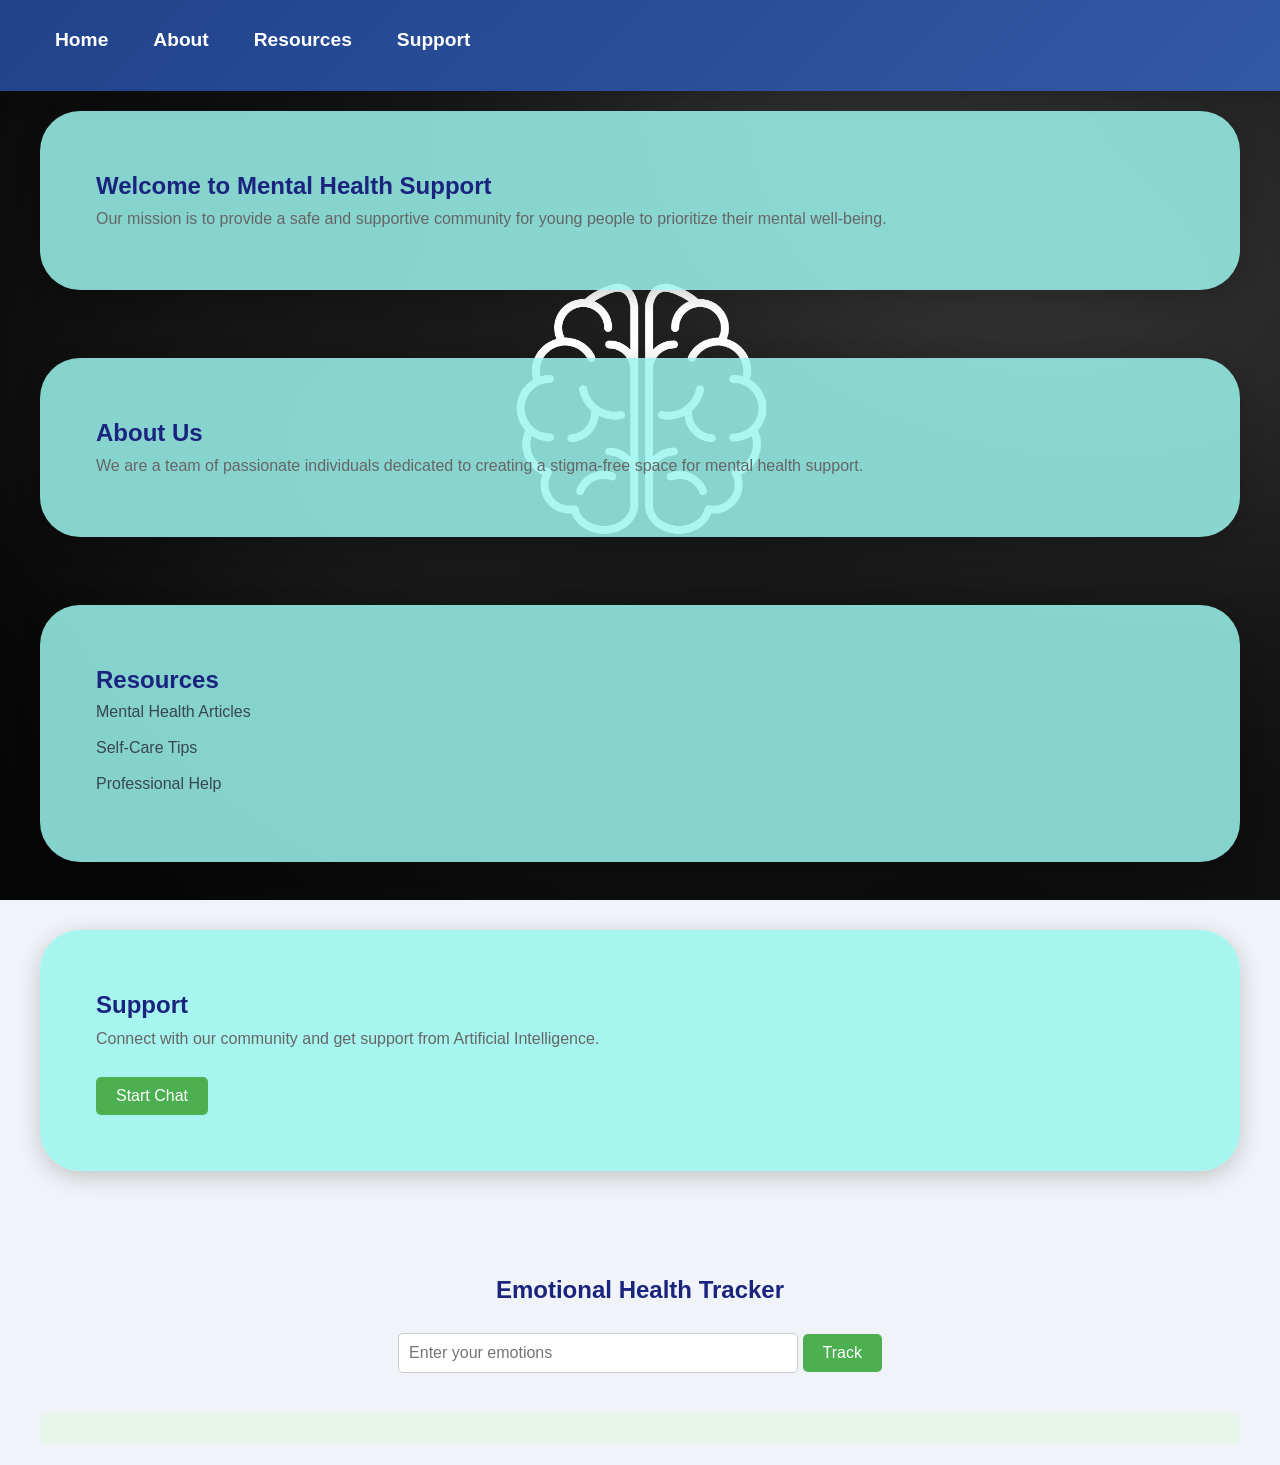
<file: index.html>
<!DOCTYPE html>
<html lang="en">
<head>
    <meta charset="UTF-8">
    <meta name="viewport" content="width=device-width, initial-scale=1.0">
    <title>Mental Health Support</title>
    <link rel="stylesheet" href="styles.css">
    <style>
        /* Basic styles for the chat interface */
        #chat-section {
            border: 1px solid #ccc;
            padding: 20px;
            max-width: 400px;
            margin: 20px auto;
            border-radius: 5px;
            display: none; /* Initially hidden */
        }
        #chat-log {
            height: 200px;
            overflow-y: scroll;
            margin-bottom: 10px;
            border: 1px solid #ccc;
            padding: 10px;
        }
        #user-input-chat {
            width: 100%;
            padding: 10px;
        }
        #send-btn {
            padding: 10px;
        }
    </style>
</head>
<body>
    <header>
        <nav>
            <ul>
                <li><a href="#home">Home</a></li>
                <li><a href="#about">About</a></li>
                <li><a href="#resources">Resources</a></li>
                <li><a href="#support">Support</a></li>
            </ul>
        </nav>
    </header>
    <main>
        <section id="home">
            <h1>Welcome to Mental Health Support</h1>
            <p>Our mission is to provide a safe and supportive community for young people to prioritize their mental well-being.</p>
        </section>

        <section id="about">
            <h2>About Us</h2>
            <p>We are a team of passionate individuals dedicated to creating a stigma-free space for mental health support.</p>
        </section>

        <section id="resources">
            <h2>Resources</h2>
            <ul>
                <li><a href="#">Mental Health Articles</a></li>
                <li><a href="#">Self-Care Tips</a></li>
                <li><a href="#">Professional Help</a></li>
            </ul>
        </section>

        <section id="support">
            <h2>Support</h2>
            <p>Connect with our community and get support from Artificial Intelligence.</p>
            <button id="chat-btn">Start Chat</button>
        </section>
      

        <div id="tracker">
            <h2>Emotional Health Tracker</h2>
            <input id="user-input" type="text" placeholder="Enter your emotions">
            <button id="track-btn">Track</button>
            <div id="ai-response"></div>
        </div>

        
    </main>
    <script src="script.js"></script>
    
</body>
</html>
</file>
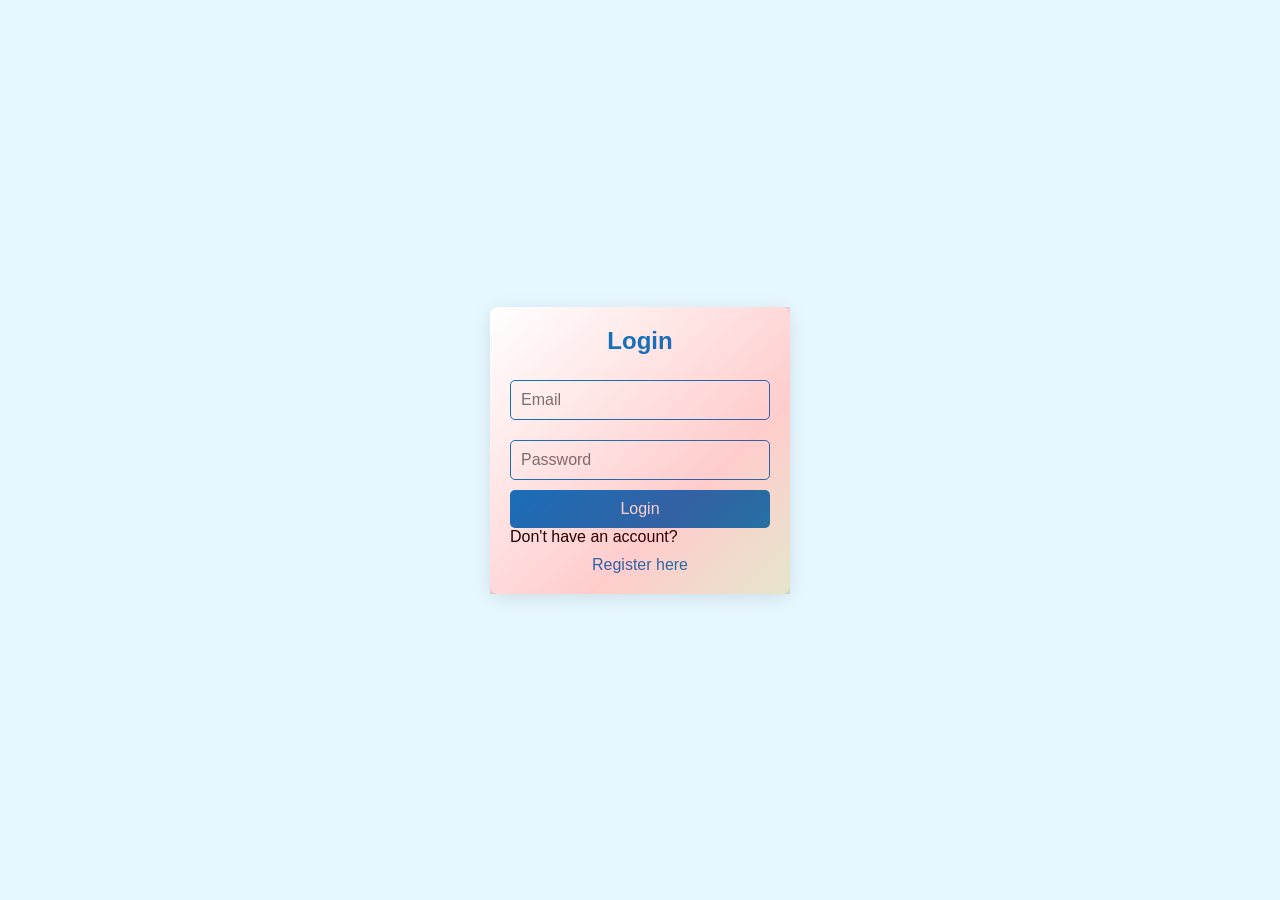
<file: login.html>
<!DOCTYPE html>
<html lang="en">
<head>
    <meta charset="UTF-8">
    <meta name="viewport" content="width=device-width, initial-scale=1.0">
    <title>Login</title>
    <link rel="stylesheet" href="register.css"> <!-- Link to your CSS file -->
    
   
</head>
<body>
    <div class="container">
        <h2>Login</h2>
        <form action="login.php" method="POST">
            <input type="email" name="email" placeholder="Email" required>
            <input type="password" name="password" placeholder="Password" required>
            <button type="submit">Login</button>
        </form>
        <p>Don't have an account? <a href="register.php">Register here</a></p>
    </div>
</body>
</html>
</file>
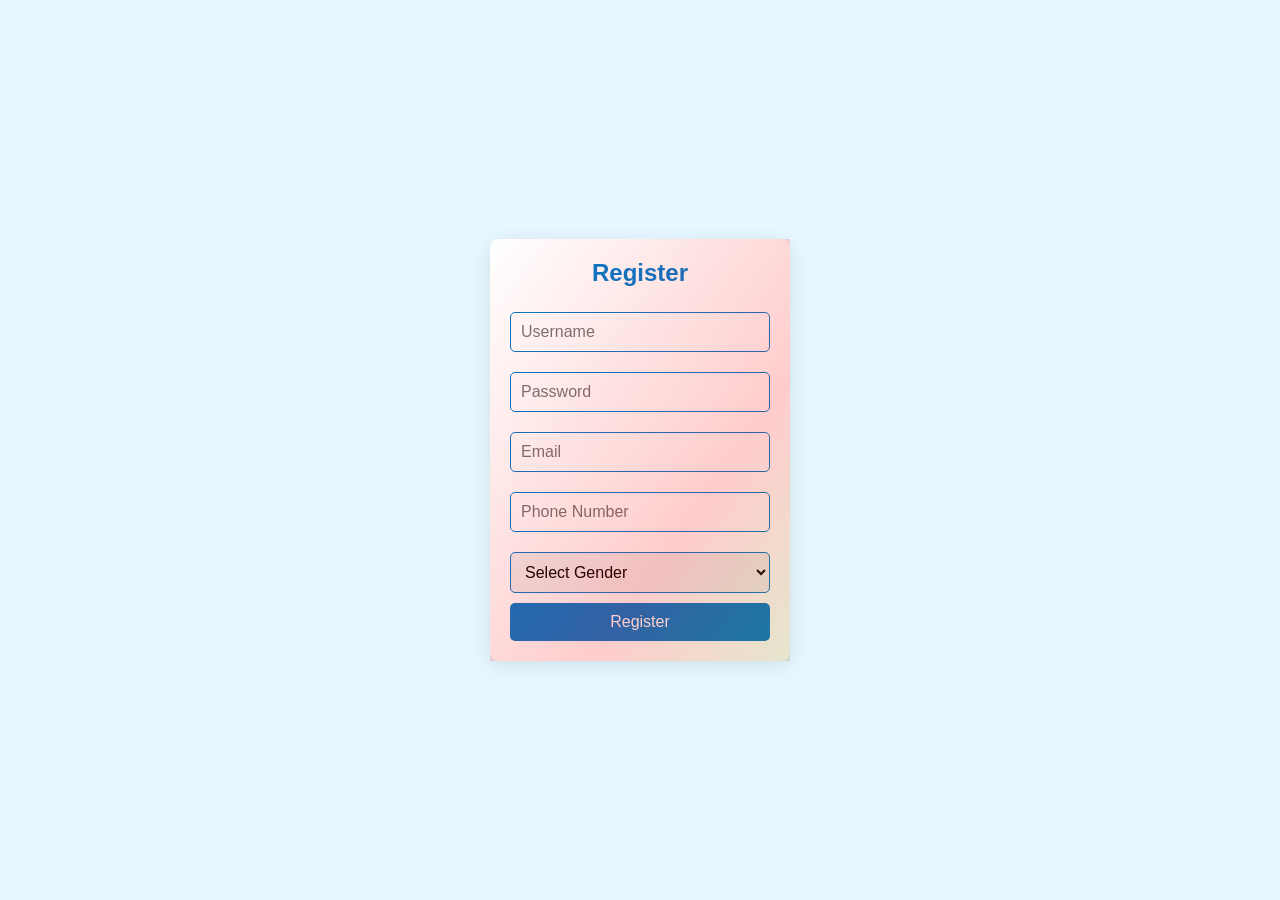
<file: register.html>
<!DOCTYPE html>
<html lang="en">
<head>
    <meta charset="UTF-8">
    <meta name="viewport" content="width=device-width, initial-scale=1.0">
    <title>Register</title>
    <link rel="stylesheet" href="register.css">
</head>
<body>

    <div class="container">
        <h2>Register</h2>
        <form action="register.php" method="POST">
            <input type="text" name="username" placeholder="Username" required>
            <input type="password" name="password" placeholder="Password" required>
            <input type="email" name="email" placeholder="Email" required>
            <input type="text" name="phone" placeholder="Phone Number" required>
            <select name="gender" required>
                <option value="">Select Gender</option>
                <option value="male">Male</option>
                <option value="female">Female</option>
            </select>
            <button type="submit">Register</button>
        </form>
    </div>
    


</body>
</html>
</file>
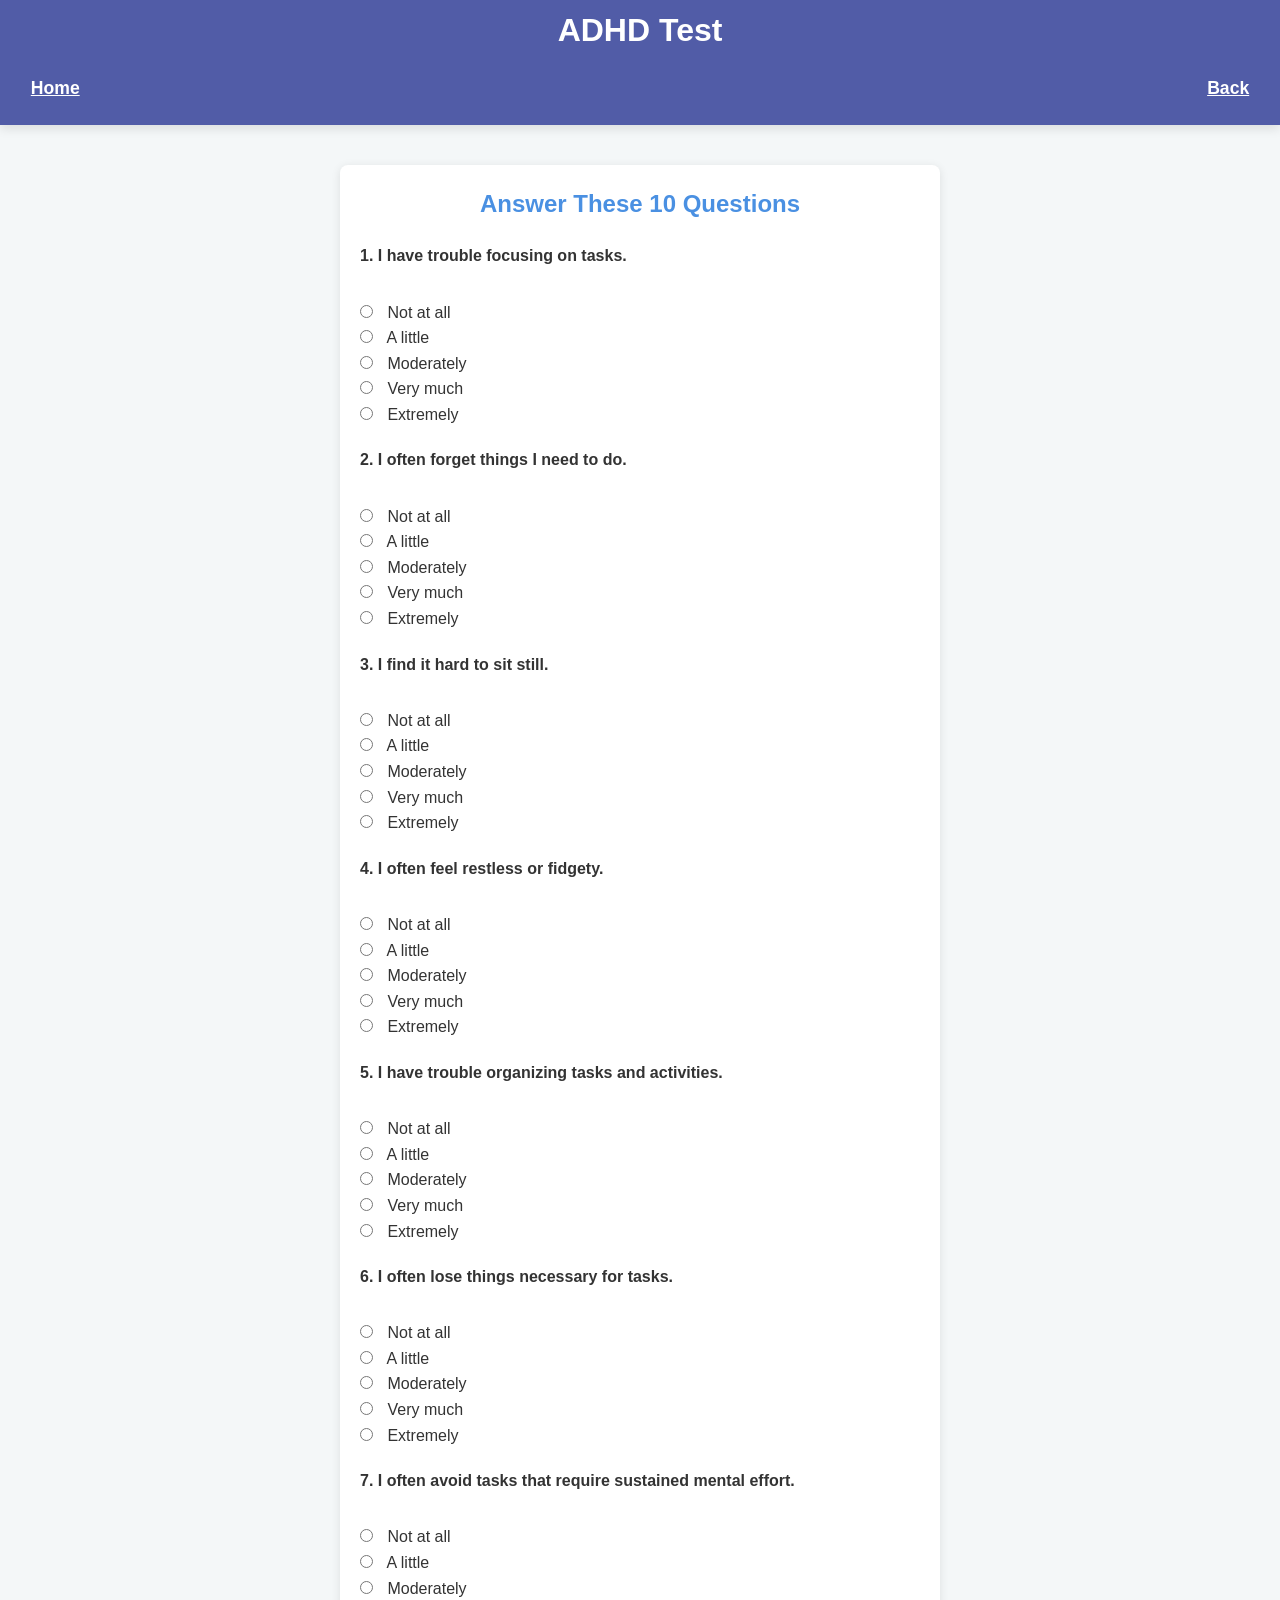
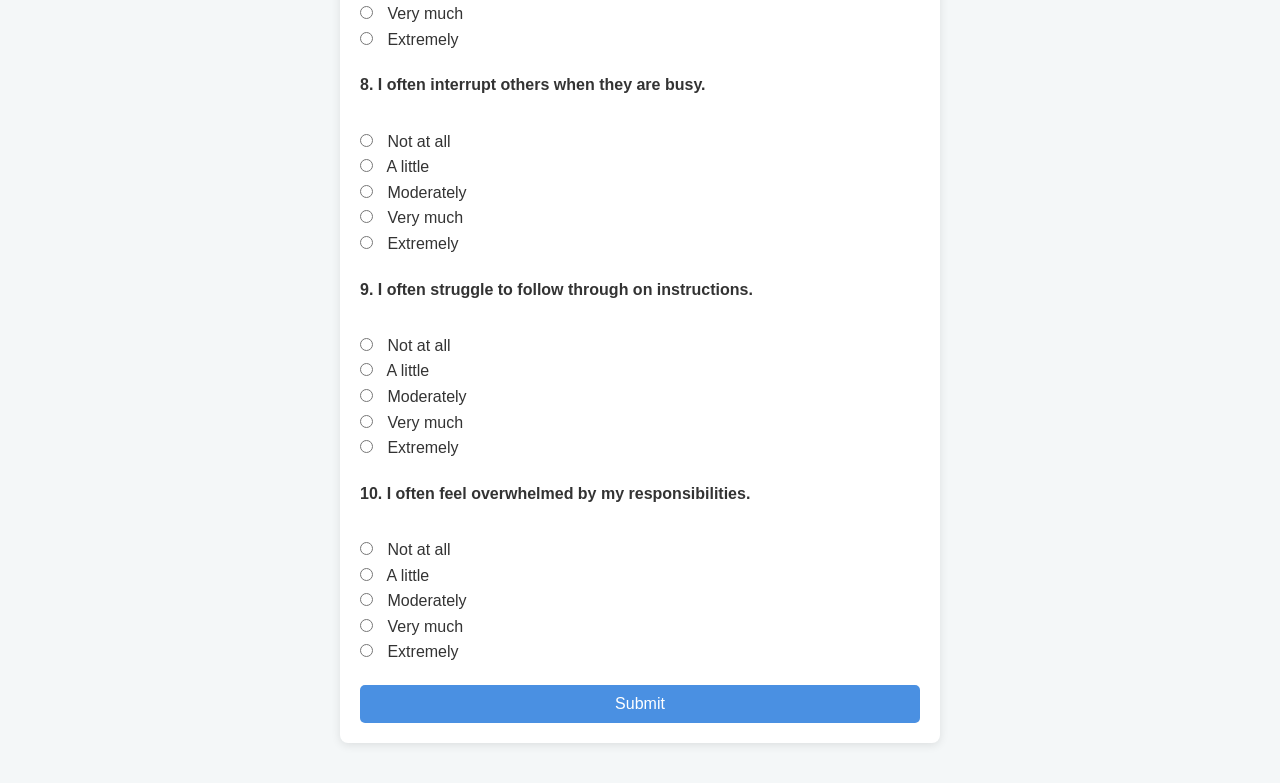
<file: tests/adhd/adhd_test.html>
<!DOCTYPE html>
<html lang="en">
<head>
    <meta charset="UTF-8">
    <meta name="viewport" content="width=device-width, initial-scale=1.0">
    <title>ADHD Test</title>
    <link rel="stylesheet" href="styles.css">
</head>
<header>
    <h1>ADHD Test</h1>
    <nav>
        <a href="../../index.php">Home</a>
        <a href="../../healthtest.php">Back</a>
    </nav>
</header>
<body>
    <div class="form-container">
        <form id="adhdTest" action="adhd_results.html" method="GET">
            <h3>Answer These 10 Questions</h3>
            <div class="question">
                <label>1. I have trouble focusing on tasks.</label><br>
                <input type="radio" name="q1" value="1" required> Not at all<br>
                <input type="radio" name="q1" value="2"> A little<br>
                <input type="radio" name="q1" value="3"> Moderately<br>
                <input type="radio" name="q1" value="4"> Very much<br>
                <input type="radio" name="q1" value="5"> Extremely<br>
            </div>
            <div class="question">
                <label>2. I often forget things I need to do.</label><br>
                <input type="radio" name="q2" value="1" required> Not at all<br>
                <input type="radio" name="q2" value="2"> A little<br>
                <input type="radio" name="q2" value="3"> Moderately<br>
                <input type="radio" name="q2" value="4"> Very much<br>
                <input type="radio" name="q2" value="5"> Extremely<br>
            </div>
            <div class="question">
                <label>3. I find it hard to sit still.</label><br>
                <input type="radio" name="q3" value="1" required> Not at all<br>
                <input type="radio" name="q3" value="2"> A little<br>
                <input type="radio" name="q3" value="3"> Moderately<br>
                <input type="radio" name="q3" value="4"> Very much<br>
                <input type="radio" name="q3" value="5"> Extremely<br>
            </div>
            <div class="question">
                <label>4. I often feel restless or fidgety.</label><br>
                <input type="radio" name="q4" value="1" required> Not at all<br>
                <input type="radio" name="q4" value="2"> A little<br>
                <input type="radio" name="q4" value="3"> Moderately<br>
                <input type="radio" name="q4" value="4"> Very much<br>
                <input type="radio" name="q4" value="5"> Extremely<br>
            </div>
            <div class="question">
                <label>5. I have trouble organizing tasks and activities.</label><br>
                <input type="radio" name="q5" value="1" required> Not at all<br>
                <input type="radio" name="q5" value="2"> A little<br>
                <input type="radio" name="q5" value="3"> Moderately<br>
                <input type="radio" name="q5" value="4"> Very much<br>
                <input type="radio" name="q5" value="5"> Extremely<br>
            </div>
            <div class="question">
                <label>6. I often lose things necessary for tasks.</label><br>
                <input type="radio" name="q6" value="1" required> Not at all<br>
                <input type="radio" name="q6" value="2"> A little<br>
                <input type="radio" name="q6" value="3"> Moderately<br>
                <input type="radio" name="q6" value="4"> Very much<br>
                <input type="radio" name="q6" value="5"> Extremely<br>
            </div>
            <div class="question">
                <label>7. I often avoid tasks that require sustained mental effort.</label><br>
                <input type="radio" name="q7" value="1" required> Not at all<br>
                <input type="radio" name="q7" value="2"> A little<br>
                <input type="radio" name="q7" value="3"> Moderately<br>
                <input type="radio" name="q7" value="4"> Very much<br>
                <input type="radio" name="q7" value="5"> Extremely<br>
            </div>
            <div class="question">
                <label>8. I often interrupt others when they are busy.</label><br>
                <input type="radio" name="q8" value="1" required> Not at all<br>
                <input type="radio" name="q8" value="2"> A little<br>
                <input type="radio" name="q8" value="3"> Moderately<br>
                <input type="radio" name="q8" value="4"> Very much<br>
                <input type="radio" name="q8" value="5"> Extremely<br>
            </div>
            <div class="question">
                <label>9. I often struggle to follow through on instructions.</label><br>
                <input type="radio" name="q9" value="1" required> Not at all<br>
                <input type="radio" name="q9" value="2"> A little<br>
                <input type="radio" name="q9" value="3"> Moderately<br>
                <input type="radio" name="q9" value="4"> Very much<br>
                <input type="radio" name="q9" value="5"> Extremely<br>
            </div>
            <div class="question">
                <label>10. I often feel overwhelmed by my responsibilities.</label><br>
                <input type="radio" name="q10" value="1" required> Not at all<br>
                <input type="radio" name="q10" value="2"> A little<br>
                <input type="radio" name="q10" value="3"> Moderately<br>
                <input type="radio" name="q10" value="4"> Very much<br>
                <input type="radio" name="q10" value="5"> Extremely<br>
            </div>
            <button type="submit">Submit</button>
        </form>
    </div>
    <script>
         document.getElementById("adhdTest").onsubmit = function() {
            let score = 0;
            for (let i = 1; i <= 10; i++) {
                score += parseInt(document.querySelector(`input[name="q${i}"]:checked`).value);
            }
            localStorage.setItem("adhdScore", score);
        };
    </script>
</body>
</html>
</file>
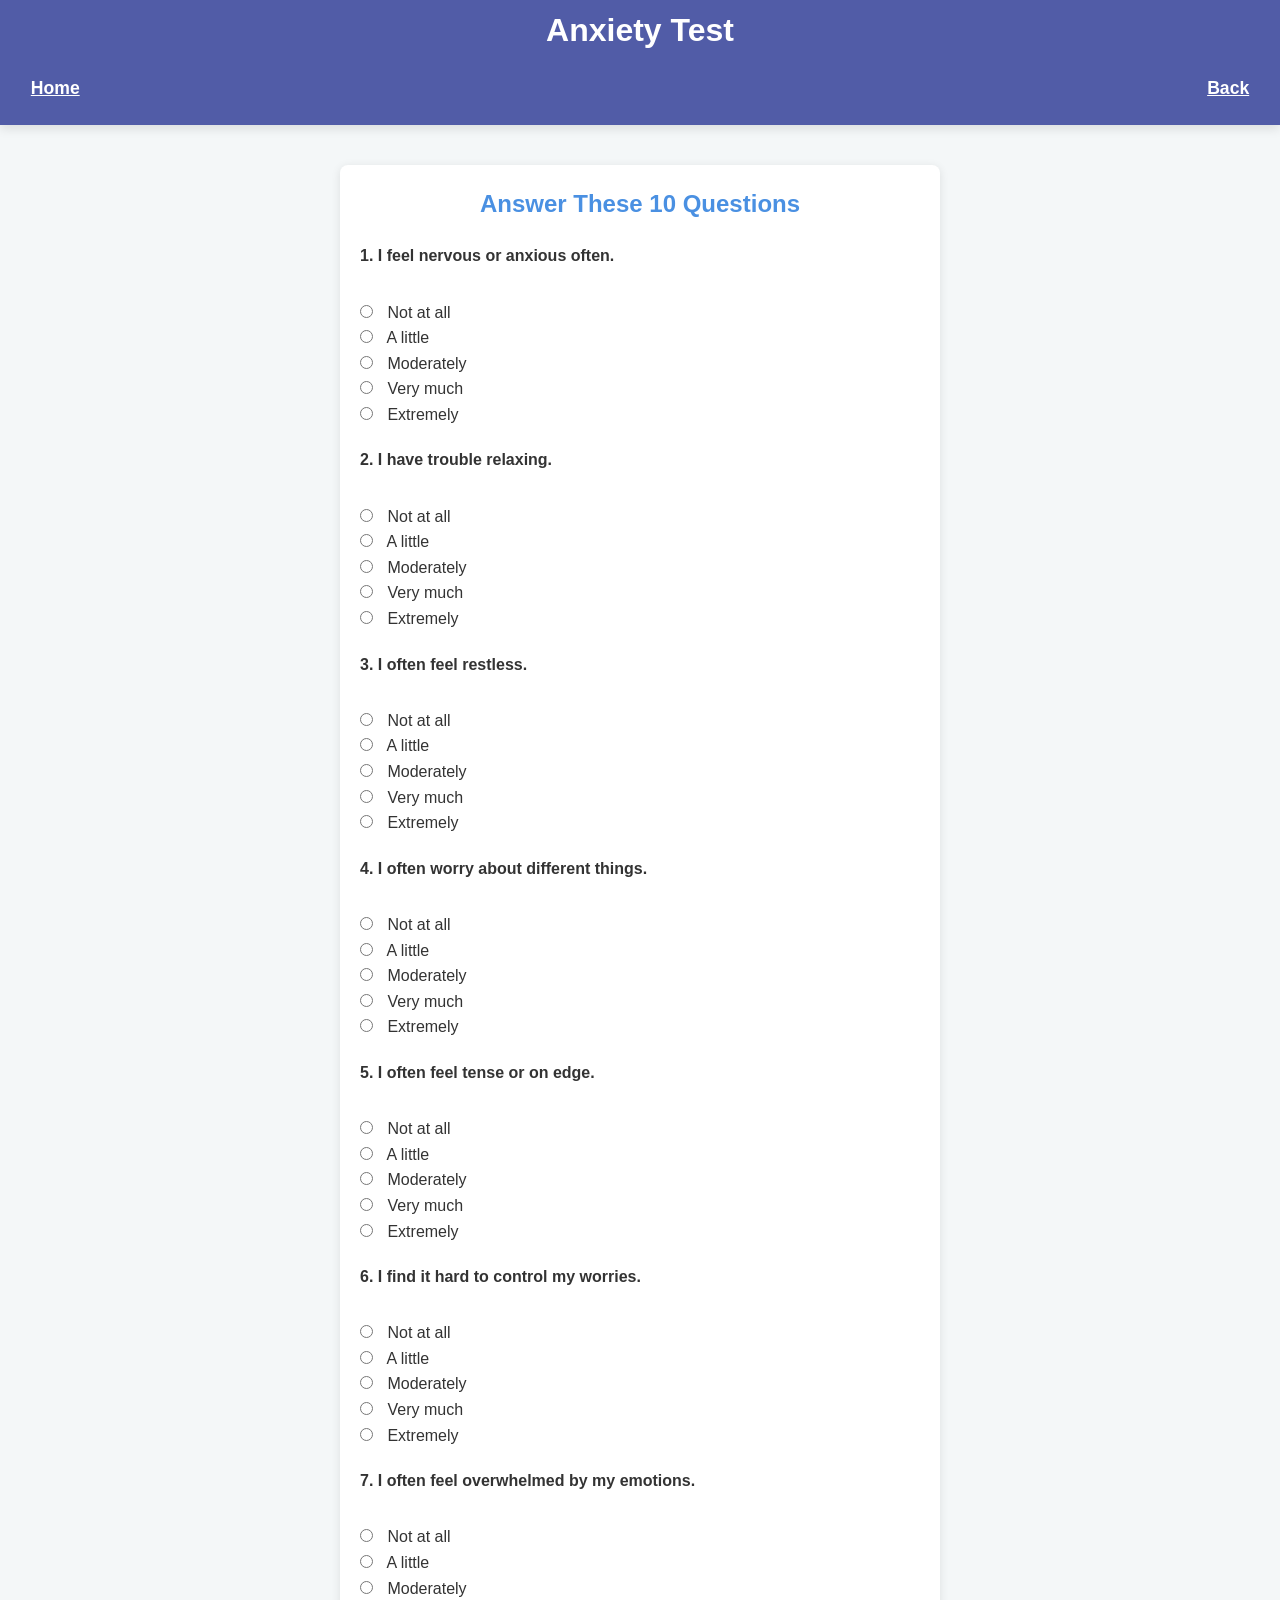
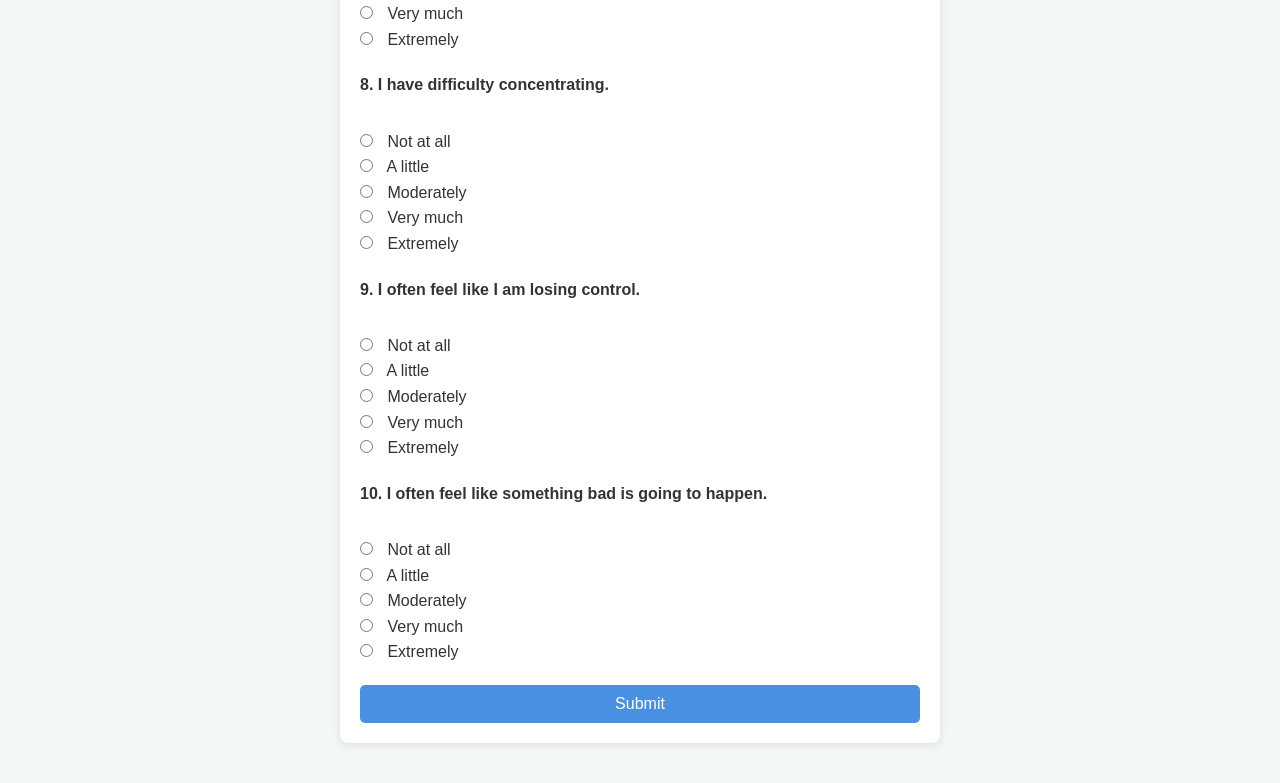
<file: tests/anxiety/anxiety_test.html>
<!DOCTYPE html>
<html lang="en">
<head>
    <meta charset="UTF-8">
    <meta name="viewport" content="width=device-width, initial-scale=1.0">
    <title>Anxiety Test</title>
    <link rel="stylesheet" href="anxiety.css">
</head>
<header>
    <h1>Anxiety Test</h1>
    <nav>
        <a href="../../index.php">Home</a>
        <a href="../../healthtest.php">Back</a>
    </nav>
</header>
<body>
    <div class="form-container">
        <form id="anxietyTest" action="anxiety_results.html" method="GET">
            <h3>Answer These 10 Questions</h3>
            <div class="question">
                <label>1. I feel nervous or anxious often.</label><br>
                <input type="radio" name="q1" value="1" required> Not at all<br>
                <input type="radio" name="q1" value="2"> A little<br>
                <input type="radio" name="q1" value="3"> Moderately<br>
                <input type="radio" name="q1" value="4"> Very much<br>
                <input type="radio" name="q1" value="5"> Extremely<br>
            </div>
            <div class="question">
                <label>2. I have trouble relaxing.</label><br>
                <input type="radio" name="q2" value="1" required> Not at all<br>
                <input type="radio" name="q2" value="2"> A little<br>
                <input type="radio" name="q2" value="3"> Moderately<br>
                <input type="radio" name="q2" value="4"> Very much<br>
                <input type="radio" name="q2" value="5"> Extremely<br>
            </div>
            <div class="question">
                <label>3. I often feel restless.</label><br>
                <input type="radio" name="q3" value="1" required> Not at all<br>
                <input type="radio" name="q3" value="2"> A little<br>
                <input type="radio" name="q3" value="3"> Moderately<br>
                <input type="radio" name="q3" value="4"> Very much<br>
                <input type="radio" name="q3" value="5"> Extremely<br>
            </div>
            <div class="question">
                <label>4. I often worry about different things.</label><br>
                <input type="radio" name="q4" value="1" required> Not at all<br>
                <input type="radio" name="q4" value="2"> A little<br>
                <input type="radio" name="q4" value="3"> Moderately<br>
                <input type="radio" name="q4" value="4"> Very much<br>
                <input type="radio" name="q4" value="5"> Extremely<br>
            </div>
            <div class="question">
                <label>5. I often feel tense or on edge.</label><br>
                <input type="radio" name="q5" value="1" required> Not at all<br>
                <input type="radio" name="q5" value="2"> A little<br>
                <input type="radio" name="q5" value="3"> Moderately<br>
                <input type="radio" name="q5" value="4"> Very much<br>
                <input type="radio" name="q5" value="5"> Extremely<br>
            </div>
            <div class="question">
                <label>6. I find it hard to control my worries.</label><br>
                <input type="radio" name="q6" value="1" required> Not at all<br>
                <input type="radio" name="q6" value="2"> A little<br>
                <input type="radio" name="q6" value="3"> Moderately<br>
                <input type="radio" name="q6" value="4"> Very much<br>
                <input type="radio" name="q6" value="5"> Extremely<br>
            </div>
            <div class="question">
                <label>7. I often feel overwhelmed by my emotions.</label><br>
                <input type="radio" name="q7" value="1" required> Not at all<br>
                <input type="radio" name="q7" value="2"> A little<br>
                <input type="radio" name="q7" value="3"> Moderately<br>
                <input type="radio" name="q7" value="4"> Very much<br>
                <input type="radio" name="q7" value="5"> Extremely<br>
            </div>
            <div class="question">
                <label>8. I have difficulty concentrating.</label><br>
                <input type="radio" name="q8" value="1" required> Not at all<br>
                <input type="radio" name="q8" value="2"> A little<br>
                <input type="radio" name="q8" value="3"> Moderately<br>
                <input type="radio" name="q8" value="4"> Very much<br>
                <input type="radio" name="q8" value="5"> Extremely<br>
            </div>
            <div class="question">
                <label>9. I often feel like I am losing control.</label><br>
                <input type="radio" name="q9" value="1" required> Not at all<br>
                <input type="radio" name="q9" value="2"> A little<br>
                <input type="radio" name="q9" value="3"> Moderately<br>
                <input type="radio" name="q9" value="4"> Very much<br>
                <input type="radio" name="q9" value="5"> Extremely<br>
            </div>
            <div class="question">
                <label>10. I often feel like something bad is going to happen.</label><br>
                <input type="radio" name="q10" value="1" required> Not at all<br>
                <input type="radio" name="q10" value="2"> A little<br>
                <input type="radio" name="q10" value="3"> Moderately<br>
                <input type="radio" name="q10" value="4"> Very much<br>
                <input type="radio" name="q10" value="5"> Extremely<br>
            </div>
            <button type="submit">Submit</button>
        </form>
    </div>
    <script>
        document.getElementById("anxietyTest").onsubmit = function() {
            let score = 0;
            for (let i = 1; i <= 10; i++) {
                score += parseInt(document.querySelector(`input[name="q${i}"]:checked`).value);
            }
            localStorage.setItem("anxietyScore", score);
        };
    </script>
</body>
</html>
</file>
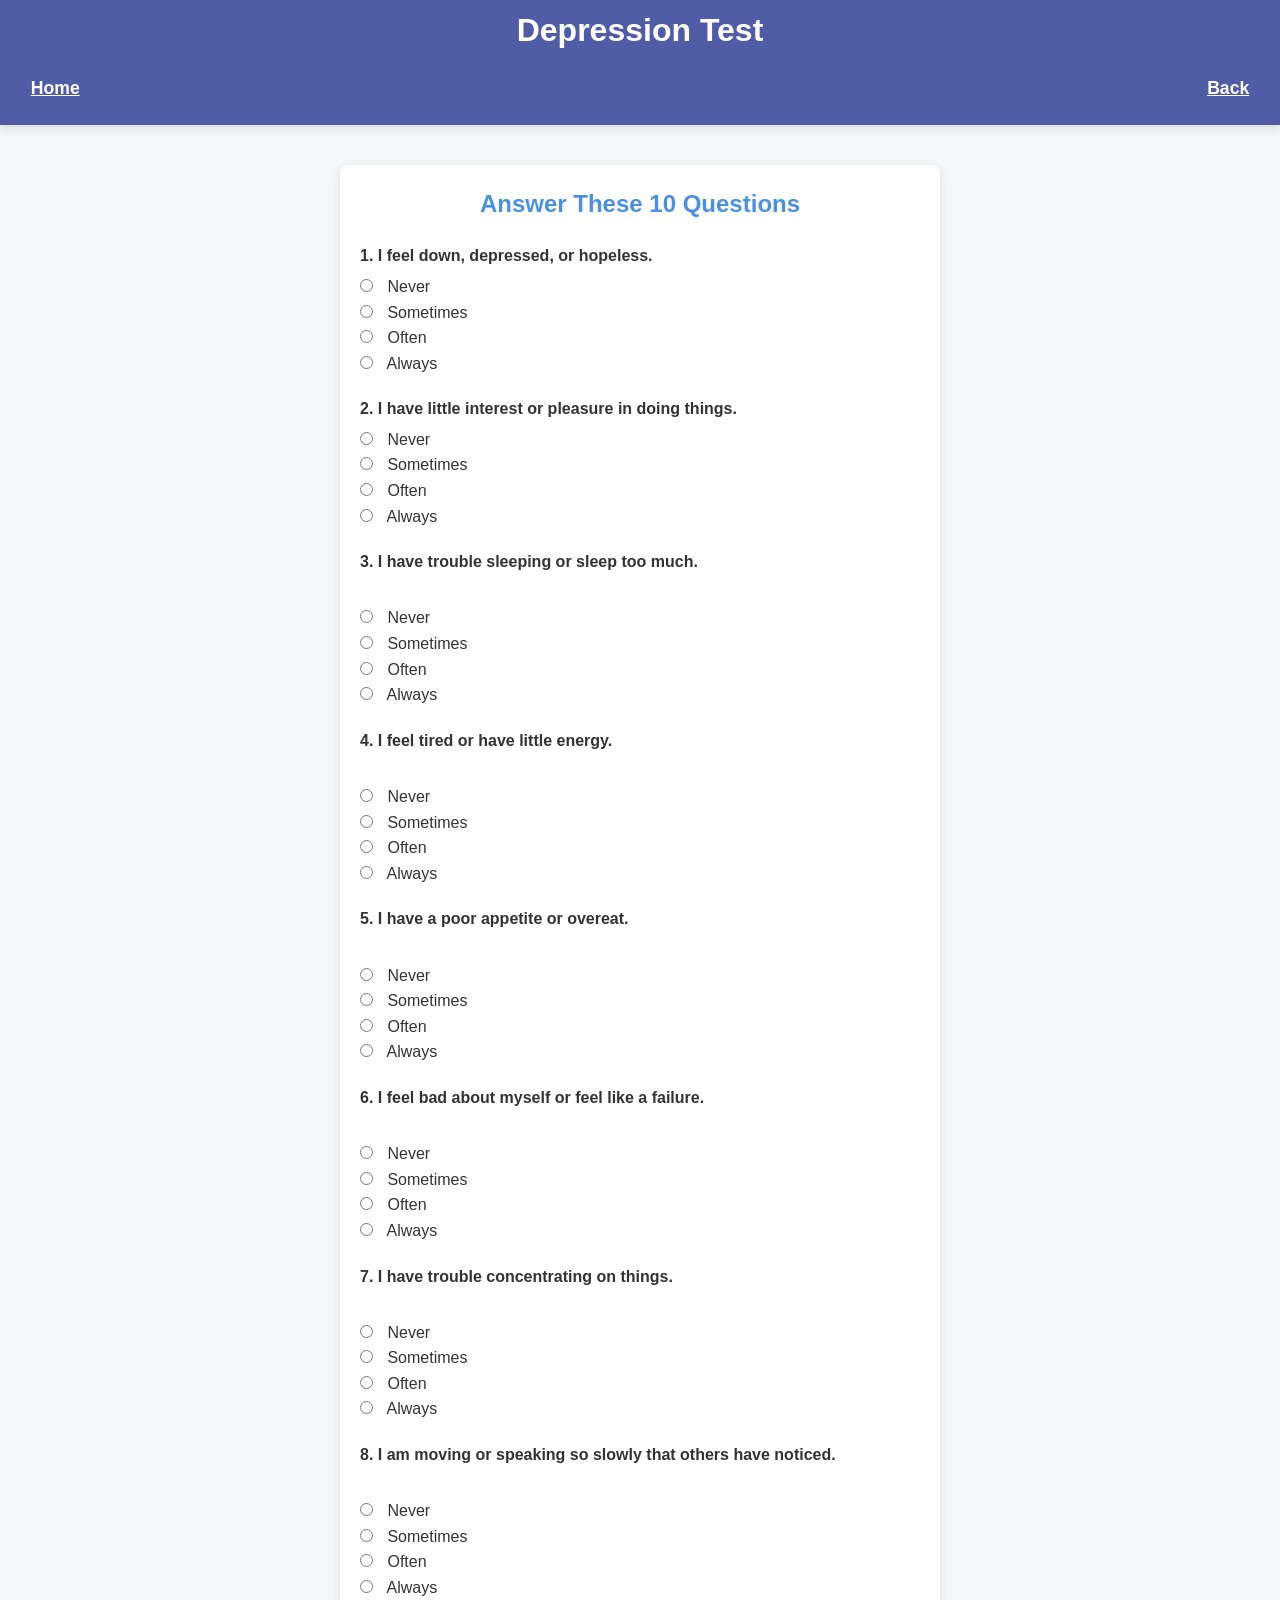
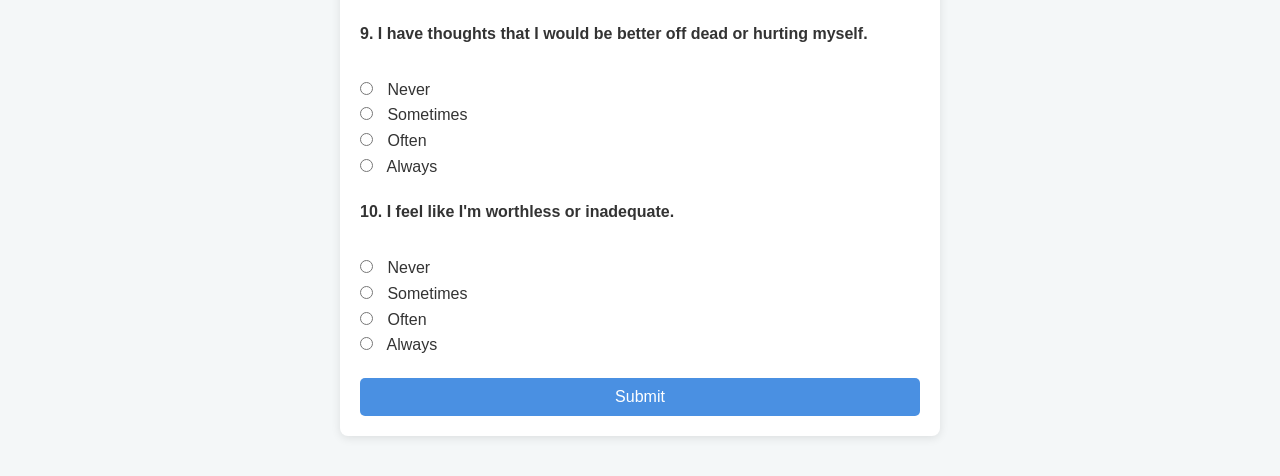
<file: tests/Depression/test.html>
<!DOCTYPE html>
<html lang="en">
<head>
    <meta charset="UTF-8">
    <meta name="viewport" content="width=device-width, initial-scale=1.0">
    <title>Depression Test</title>
    <link rel="stylesheet" href="test.css">
</head>
<header>
    <h1>Depression Test</h1>
    <nav>
        <a href="../../index.php">Home</a>
        <a href="../../healthtest.php">Back</a>
    </nav>
</header>
<body>
    <div class="form-container">
        <form id="depressionTest" action="depression_result.html" method="GET">
            <h3>Answer These 10 Questions</h3>
            <div class="question">
                <label>1. I feel down, depressed, or hopeless.</label>
                <input type="radio" name="q1" value="0"> Never<br>
                <input type="radio" name="q1" value="1"> Sometimes<br>
                <input type="radio" name="q1" value="2"> Often<br>
                <input type="radio" name="q1" value="3"> Always<br>

            </div>
            <div class="question">
                <label>2. I have little interest or pleasure in doing things.</label>
                <input type="radio" name="q2" value="0"> Never<br>
                <input type="radio" name="q2" value="1"> Sometimes<br>
                <input type="radio" name="q2" value="2"> Often<br>
                <input type="radio" name="q2" value="3"> Always<br>

            </div>
            <div class="question">
                <label>3. I have trouble sleeping or sleep too much.</label><br>
                <input type="radio" name="q3" value="0"> Never<br>
                <input type="radio" name="q3" value="1"> Sometimes<br>
                <input type="radio" name="q3" value="2"> Often<br>
                <input type="radio" name="q3" value="3"> Always<br>
            </div>
            <div class="question">
                <label>4. I feel tired or have little energy.</label><br>
                <input type="radio" name="q4" value="0"> Never<br>
                <input type="radio" name="q4" value="1"> Sometimes<br>
                <input type="radio" name="q4" value="2"> Often<br>
                <input type="radio" name="q4" value="3"> Always<br>
            </div>
            <div class="question">
                <label>5. I have a poor appetite or overeat.</label><br>
                <input type="radio" name="q5" value="0"> Never<br>
                <input type="radio" name="q5" value="1"> Sometimes<br>
                <input type="radio" name="q5" value="2"> Often<br>
                <input type="radio" name="q5" value="3"> Always<br>
            </div>
            <div class="question">
                <label>6. I feel bad about myself or feel like a failure.</label><br>
                <input type="radio" name="q6" value="0"> Never<br>
                <input type="radio" name="q6" value="1"> Sometimes<br>
                <input type="radio" name="q6" value="2"> Often<br>
                <input type="radio" name="q6" value="3"> Always<br>
            </div>
            <div class="question">
                <label>7. I have trouble concentrating on things.</label><br>
                <input type="radio" name="q7" value="0"> Never<br>
                <input type="radio" name="q7" value="1"> Sometimes<br>
                <input type="radio" name="q7" value="2"> Often<br>
                <input type="radio" name="q7" value="3"> Always<br>
            </div>
            <div class="question">
                <label>8. I am moving or speaking so slowly that others have noticed.</label><br>
                <input type="radio" name="q8" value="0"> Never<br>
                <input type="radio" name="q8" value="1"> Sometimes<br>
                <input type="radio" name="q8" value="2"> Often<br>
                <input type="radio" name="q8" value="3"> Always<br>
            </div>
            <div class="question">
                <label>9. I have thoughts that I would be better off dead or hurting myself.</label><br>
                <input type="radio" name="q9" value="0"> Never<br>
                <input type="radio" name="q9" value="1"> Sometimes<br>
                <input type="radio" name="q9" value="2"> Often<br>
                <input type="radio" name="q9" value="3"> Always<br>
            </div>
            <div class="question">
                <label>10. I feel like I'm worthless or inadequate.</label><br>
                <input type="radio" name="q10" value="0"> Never<br>
                <input type="radio" name="q10" value="1"> Sometimes<br>
                <input type="radio" name="q10" value="2"> Often<br>
                <input type="radio" name="q10" value="3"> Always<br>
            </div>
            <button type="submit">Submit</button>
        </form>
    </div>
    <script>
        document.getElementById("depressionTest").onsubmit = function() {
            let score = 0;
            for (let i = 1; i <= 10; i++) {
                score += parseInt(document.querySelector(`input[name="q${i}"]:checked`).value);
            }
            localStorage.setItem("depressionScore", score);
        };
    </script>
</body>
</html>
</file>
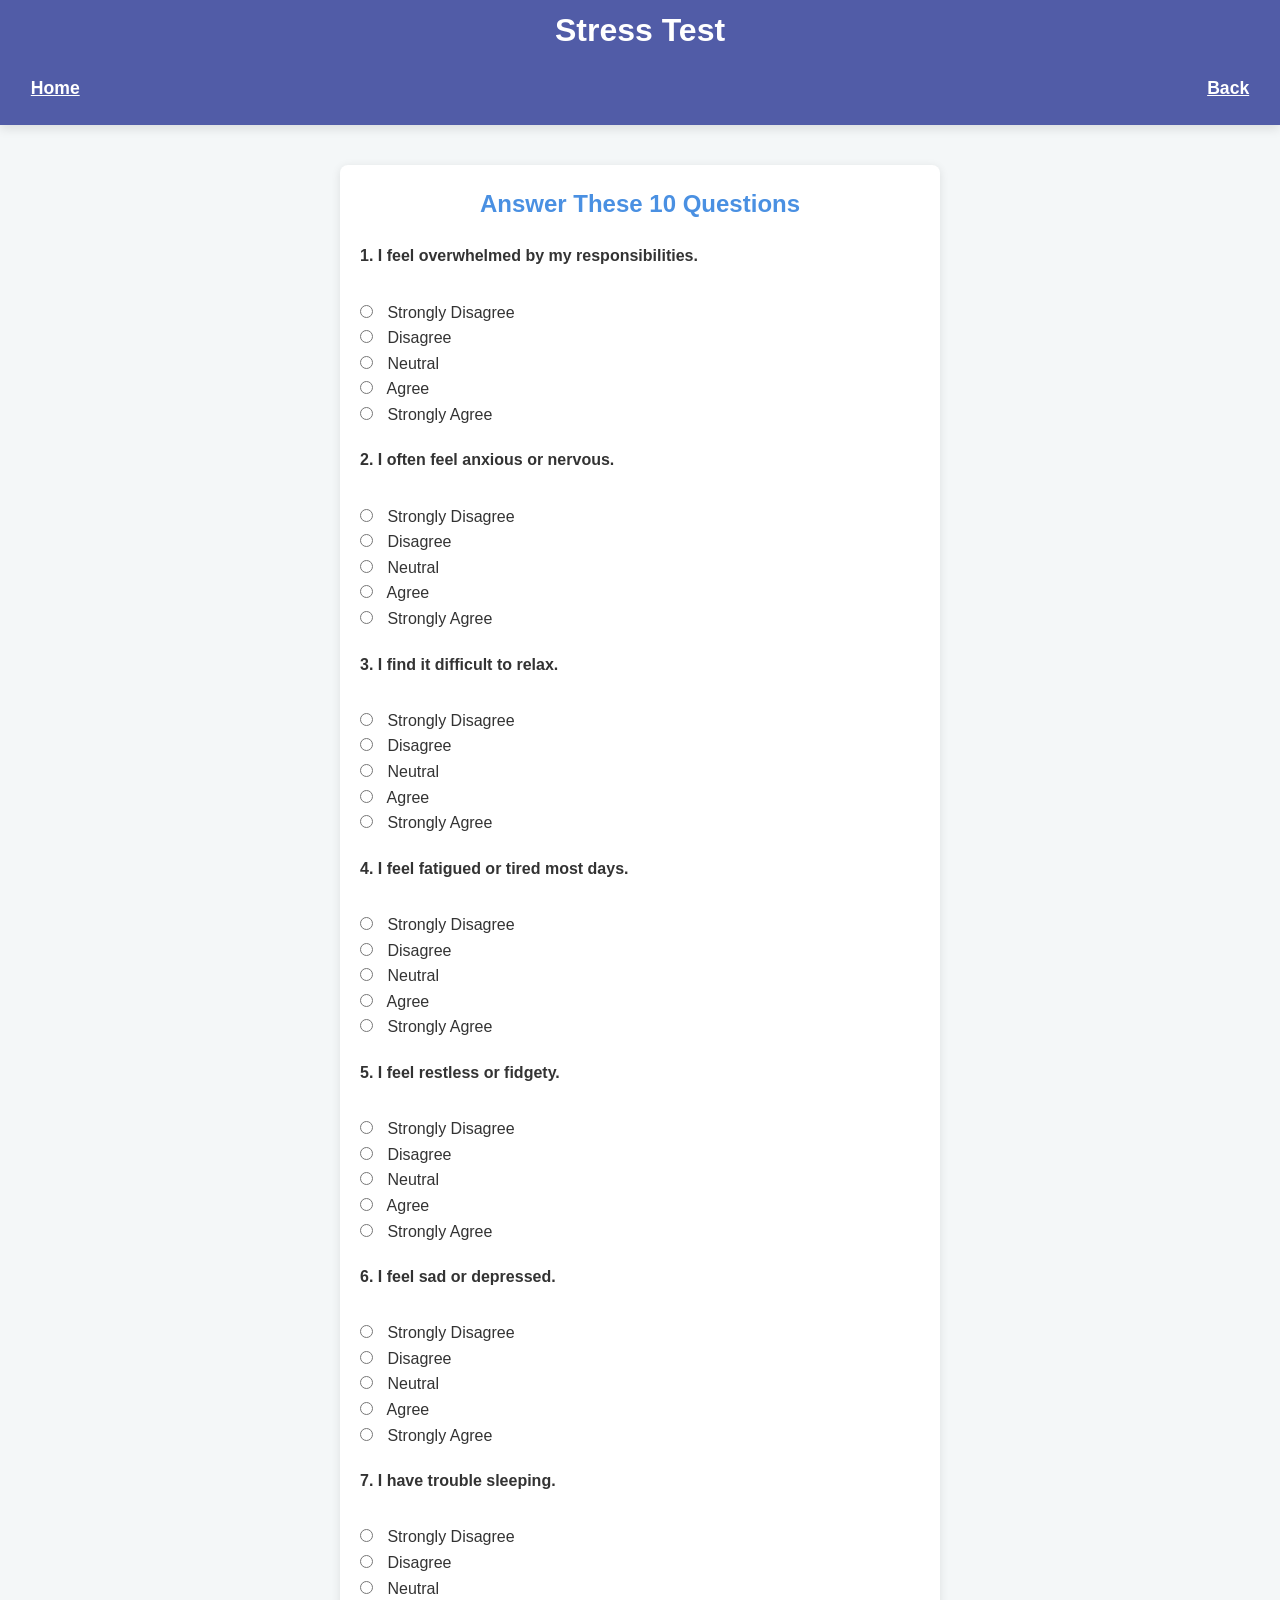
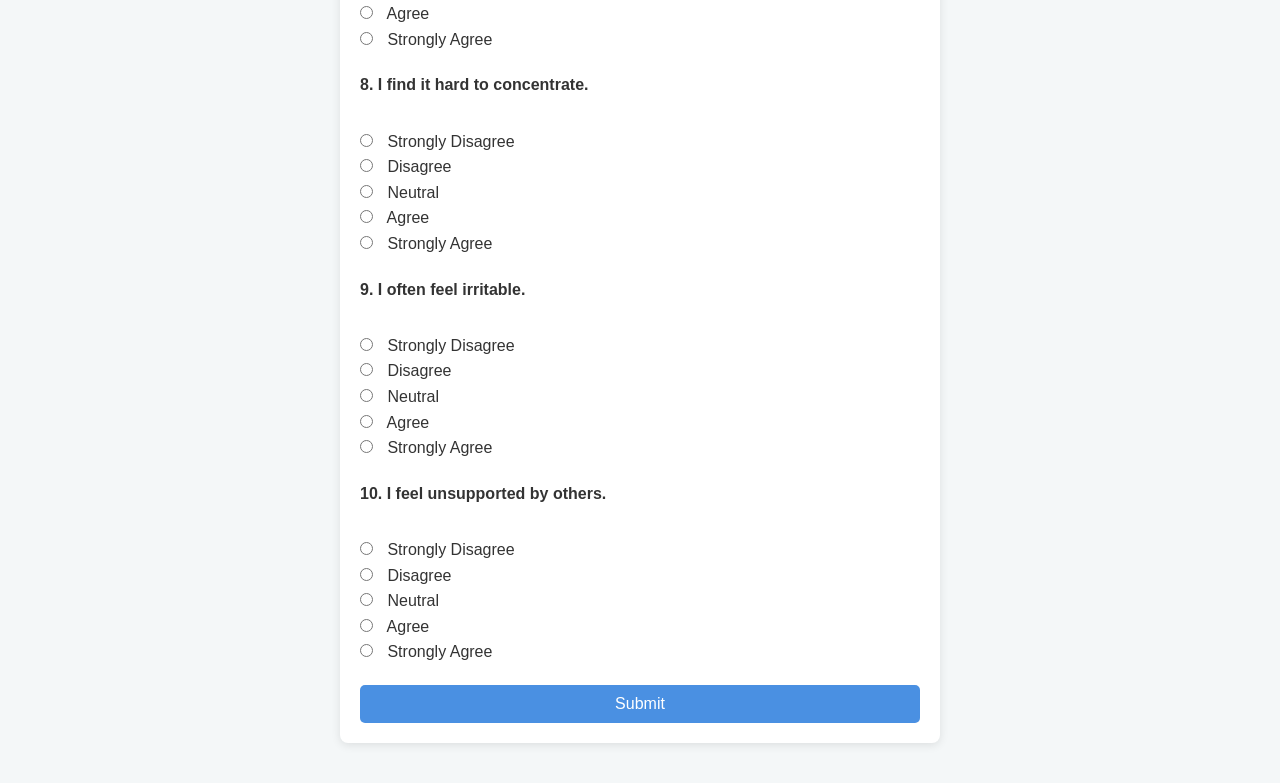
<file: tests/stress/stress.html>
<!DOCTYPE html>
<html lang="en">
<head>
    <meta charset="UTF-8">
    <meta name="viewport" content="width=device-width, initial-scale=1.0">
    <link rel="stylesheet" href="test.css">
    <title>Stress Test</title>
</head>
<body>

    <header>
        <h1>Stress Test</h1>
        <nav>
            <a href="../../index.php">Home</a>
            <a href="../../healthtest.php">Back</a>
        </nav>
    </header>

<div class="result-container" id="test-container">
    
    <div class="form-container">
        <form id="stressTest" action="result.html" method="GET">
            <h3>Answer These 10 Questions</h3>
            <div class="question">
                <label>1. I feel overwhelmed by my responsibilities.</label><br>
                <input type="radio" name="q1" value="1" required> Strongly Disagree<br>
                <input type="radio" name="q1" value="2"> Disagree<br>
                <input type="radio" name="q1" value="3"> Neutral<br>
                <input type="radio" name="q1" value="4"> Agree<br>
                <input type="radio" name="q1" value="5"> Strongly Agree<br>
            </div>
            <div class="question">
                <label>2. I often feel anxious or nervous.</label><br>
                <input type="radio" name="q2" value="1" required> Strongly Disagree<br>
                <input type="radio" name="q2" value="2"> Disagree<br>
                <input type="radio" name="q2" value="3"> Neutral<br>
                <input type="radio" name="q2" value="4"> Agree<br>
                <input type="radio" name="q2" value="5"> Strongly Agree<br>
            </div>
            <div class="question">
                <label>3. I find it difficult to relax.</label><br>
                <input type="radio" name="q3" value="1" required> Strongly Disagree<br>
                <input type="radio" name="q3" value="2"> Disagree<br>
                <input type="radio" name="q3" value="3"> Neutral<br>
                <input type="radio" name="q3" value="4"> Agree<br>
                <input type="radio" name="q3" value="5"> Strongly Agree<br>
            </div>
            <div class="question">
                <label>4. I feel fatigued or tired most days.</label><br>
                <input type="radio" name="q4" value="1" required> Strongly Disagree<br>
                <input type="radio" name="q4" value="2"> Disagree<br>
                <input type="radio" name="q4" value="3"> Neutral<br>
                <input type="radio" name="q4" value="4"> Agree<br>
                <input type="radio" name="q4" value="5"> Strongly Agree<br>
            </div>
            <div class="question">
                <label>5. I feel restless or fidgety.</label><br>
                <input type="radio" name="q5" value="1" required> Strongly Disagree<br>
                <input type="radio" name="q5" value="2"> Disagree<br>
                <input type="radio" name="q5" value="3"> Neutral<br>
                <input type="radio" name="q5" value="4"> Agree<br>
                <input type="radio" name="q5" value="5"> Strongly Agree<br>
            </div>
            <div class="question">
                <label>6. I feel sad or depressed.</label><br>
                <input type="radio" name="q6" value="1" required> Strongly Disagree<br>
                <input type="radio" name="q6" value="2"> Disagree<br>
                <input type="radio" name="q6" value="3"> Neutral<br>
                <input type="radio" name="q6" value="4"> Agree<br>
                <input type="radio" name="q6" value="5"> Strongly Agree<br>
            </div>
            <div class="question">
                <label>7. I have trouble sleeping.</label><br>
                <input type="radio" name="q7" value="1" required> Strongly Disagree<br>
                <input type="radio" name="q7" value="2"> Disagree<br>
                <input type="radio" name="q7" value="3"> Neutral<br>
                <input type="radio" name="q7" value="4"> Agree<br>
                <input type="radio" name="q7" value="5"> Strongly Agree<br>
            </div>
            <div class="question">
                <label>8. I find it hard to concentrate.</label><br>
                <input type="radio" name="q8" value="1" required> Strongly Disagree<br>
                <input type="radio" name="q8" value="2"> Disagree<br>
                <input type="radio" name="q8" value="3"> Neutral<br>
                <input type="radio" name="q8" value="4"> Agree<br>
                <input type="radio" name="q8" value="5"> Strongly Agree<br>
            </div>
            <div class="question">
                <label>9. I often feel irritable.</label><br>
                <input type="radio" name="q9" value="1" required> Strongly Disagree<br>
                <input type="radio" name="q9" value="2"> Disagree<br>
                <input type="radio" name="q9" value="3"> Neutral<br>
                <input type="radio" name="q9" value="4"> Agree<br>
                <input type="radio" name="q9" value="5"> Strongly Agree<br>
            </div>
            <div class="question">
                <label>10. I feel unsupported by others.</label><br>
                <input type="radio" name="q10" value="1" required> Strongly Disagree<br>
                <input type="radio" name="q10" value="2"> Disagree<br>
                <input type="radio" name="q10" value="3"> Neutral<br>
                <input type="radio" name="q10" value="4"> Agree<br>
                <input type="radio" name="q10" value="5"> Strongly Agree<br>
            </div>
            <button type="submit">Submit</button>
        </form>
    </div>

    <div id="result" style="display: none;">
        <h2>Your Score</h2>
        <div class="score-animation" id="score"></div>
        <div class="score-message" id="score-message"></div>
        <button onclick="location.reload()">Take the Test Again</button>
    </div>
</div>

<script>
    document.getElementById("stressTest").onsubmit = function() {
        let score = 0;
        for (let i = 1; i <= 10; i++) {
            score += parseInt(document.querySelector(`input[name="q${i}"]:checked`).value);
        }
        localStorage.setItem("stressScore", score);
    };
</script>

</body>
</html>
</file>
<file: styles.css>
/* Global Styles */
body {
    margin: 0;
    padding: 0;
    font-family: Arial, sans-serif;
    background-image: url('backgroung.jpg'); /* Update with your image path */
    background-size: cover; /* Makes the image cover the entire background */
    background-position: center; /* Centers the image */
    background-repeat: no-repeat; /* Prevents the image from repeating */
    background-attachment: fixed; /* Keeps the background steady */
}

a {
    text-decoration: none;
    color: inherit;
}

ul {
    list-style: none;
    padding: 0;
    margin: 0;
}

img {
    max-width: 100%;
    height: auto;
}

/* Header Styles */
header {
    background: linear-gradient(135deg, rgba(40, 53, 147, 0.8), rgba(63, 81, 181, 0.8)); /* Gradient background */
    color: #fff;
    padding: 10px; /* Increased padding for a more spacious look */
    text-align: center;
    position: sticky;
    top: 0;
    z-index: 1000;
    box-shadow: 0 4px 20px rgba(0, 0, 0, 0.2); /* Deeper shadow for more depth */
    transition: background 0.3s ease; /* Smooth transition for background change */
}

header:hover {
    background: linear-gradient(135deg, rgba(63, 81, 181, 0.8), rgba(40, 53, 147, 0.8)); /* Reverse gradient on hover */
}

nav {
    display: flex;
    justify-content: space-between; /* Space between left and right items */
    align-items: center;
    padding: 10px 20px; /* More padding for balance */
}

nav ul {
    display: flex;
    justify-content: center;
    align-items: center;
    gap: 30px; /* Increased gap for better spacing */
}

nav ul li {
    list-style: none;
    position: relative; /* Required for dropdown positioning */
}

nav a {
    color: #fff;
    font-size: 1.2em; /* Slightly larger font size */
    font-weight: 600;
    padding: 10px 20px; /* Increased padding for buttons */
    border-radius: 5px; /* Soft rounded corners */
    transition: background-color 0.3s ease, transform 0.3s ease; /* Add transform transition */
}

nav a:hover {
    background-color: rgba(255, 255, 255, 0.2); /* Lighter background on hover */
    transform: translateY(-2px); /* Slight upward movement */
}

/* Dropdown container */
.dropdown {
    position: relative;
}

.dropdown .dropbtn {
    cursor: pointer;
}

/* Dropdown content (hidden by default) */
.dropdown-content {
    display: none;
    position: absolute;
    background-color: rgba(53, 56, 75, 0.9); /* Semi-transparent background for dropdown */
    min-width: 160px;
    box-shadow: 0 6px 15px rgba(0, 0, 0, 0.2);
    border-radius: 5px;
    z-index: 1;
    top: 100%; /* Positioning below the More button */
    left: 0;
    padding: 0;
}

/* Dropdown links */
.dropdown-content li {
    list-style: none;
}

.dropdown-content a {
    color: #fff;
    padding: 12px 16px;
    display: block;
    text-align: left;
    transition: background-color 0.3s ease, transform 0.3s ease; /* Add transform transition */
}

.dropdown-content a:hover {
    background-color: rgba(255, 255, 255, 0.2); /* Lighter background on hover */
    transform: translateY(-2px); /* Slight upward movement */
}

/* Show the dropdown menu on hover */
.dropdown:hover .dropdown-content {
    display: block;
}

/* Make sure dropdown content disappears when not hovering */
nav ul li:hover .dropdown-content {
    display: block; /* Display the dropdown */
}


/* Main Layout */
main {
    padding: 2em;
    max-width: 1200px;
    margin: 0 auto;
    display: grid;
    grid-template-columns: 1fr;
    gap: 20px;
}
.video-playlist {
    display: flex;
    flex-direction: column;
    align-items: center;
}

.video-container {
    width: 100%;
    max-width: 900px;
    margin-bottom: 30px;
    box-shadow: 0 8px 20px rgba(0, 0, 0, 0.15);
}

iframe {
    width: 100%;
    height: 500px;
    border: none;
    border-radius: 12px;
}

/* Playlist Styling */
.playlist-container {
    width: 100%;
    max-width: 1000px;
    background-color: #fff;
    padding: 20px;
    border-radius: 12px;
    box-shadow: 0 8px 20px rgba(0, 0, 0, 0.1);
}
.playlist-grid {
    display: grid;
    grid-template-columns: repeat(auto-fit, minmax(220px, 1fr));
    gap: 20px;
}

.playlist-item {
    background-color: #f7f9fc;
    border-radius: 12px;
    overflow: hidden;
    box-shadow: 0 6px 15px rgba(0, 0, 0, 0.1);
    transition: transform 0.3s ease, box-shadow 0.3s ease;
    cursor: pointer;
    text-align: center;
}

.playlist-item:hover {
    transform: translateY(-5px);
    box-shadow: 0 10px 25px rgba(0, 0, 0, 0.15);
}

.playlist-item img {
    width: 100%;
    height: 130px;
    object-fit: cover;
    border-bottom: 4px solid #2193b0;
}

.playlist-item p {
    font-size: 1rem;
    font-weight: 500;
    color: #333;
    padding: 10px;
    margin: 0;
}

@media (max-width: 768px) {
    iframe {
        height: 300px;
    }

    h1 {
        font-size: 2rem;
    }

    .playlist-grid {
        grid-template-columns: 1fr;
    }
}
/* Section Container */
.welcome-container {
    display: flex;
    align-items: center;
    padding: 3.5em; /* Increased padding for a more spacious feel */
    background: linear-gradient(135deg, #e0f7fa, #b2ebf2); /* Beautiful gradient background */
    border-radius: 40px; /* Soft rounded corners */
    transition: transform 0.3s ease, box-shadow 0.3s ease, background 0.3s ease; /* Smooth transition effects */
    box-shadow: 0 6px 30px rgba(0, 0, 0, 0.2); /* Deep shadow for a floating effect */
    margin-bottom: 3em; /* Increased space between sections */
    border: 2px solid rgba(0, 121, 107, 0.6); /* Elegant border for enhanced style */
}

.welcome-container:hover {
    transform: translateY(-10px) scale(1.02); /* Slight enlargement on hover */
    box-shadow: 0 15px 40px rgba(0, 0, 0, 0.3); /* Deeper shadow on hover */
    background: linear-gradient(135deg, #b2ebf2, #80deea); /* Change gradient on hover */
}

/* Logo Styling - Aesthetic Rectangular Design */
.welcome-container .logo {
    flex-shrink: 0;
    margin-right: 3.5em; /* Increased space for balance */
}

.welcome-container .logo img {
    max-width: 400px; /* Increased max-width for better visual impact */
    height: auto;
    border-radius: 0 100px 0 100px;  /* Softer corners */
    border: 4px solid #00796b; /* Thicker teal border */
    box-shadow: 0 8px 25px rgba(0, 0, 0, 0.3); /* Stylish shadow */
    transition: transform 0.4s ease, box-shadow 0.4s ease, filter 0.4s ease; /* Transition for hover effects */
    filter: grayscale(40%); /* Modern grayscale effect */
}

.welcome-container .logo img:hover {
    transform: scale(1.15); /* Enlarged effect on hover */
    box-shadow: 0 12px 30px rgba(0, 0, 0, 0.4); /* Enhanced shadow on hover */
    filter: grayscale(0); /* Full color on hover */
}

/* Text Styling */
.welcome-container h2 {
    color: #00796b; /* Rich teal color */
    font-weight: bold;
    margin-bottom: 0.5em;
    font-size: 3.2em; /* Increased font size for impact */
    text-shadow: 2px 2px 6px rgba(0, 0, 0, 0.2); /* Stronger text shadow */
    letter-spacing: 1.5px; /* Increased spacing between letters for a modern look */
    transition: color 0.3s ease; /* Transition for color change */
}

.welcome-container h2:hover {
    color: #004d40; /* Darker teal on hover */
}

.welcome-container p {
    color: #37474f; /* Dark gray text */
    line-height: 1.8;
    margin-bottom: 1.5em;
    font-size: 1.4em; /* Larger font for readability */
}

/* Section Content */
.info-content {
    max-width: 750px; /* Increased max width for more spacious feel */
}

section {
    background: rgba(154, 246, 238, 0.85); /* Slightly opaque for contrast */
    padding: 3.5em; /* Increased padding for spacious feel */
    border-radius: 40px; /* Soft rounded corners */
    box-shadow: 0 6px 25px rgba(0, 0, 0, 0.2); /* Softer shadow */
    transition: transform 0.3s ease, box-shadow 0.3s ease, background 0.3s ease; /* Smooth transition effects */
    margin-bottom: 3em; /* Increased space between sections */
}

section:hover {
    animation: pulse 1s infinite; /* Add pulse animation on hover */
}

/* Keyframes for pulse animation */
@keyframes pulse {
    0% {
        transform: translateY(-10px);
    }
    50% {
        transform: translateY(0);
    }
    100% {
        transform: translateY(-10px);
    }
}

/* Contact Us Page Styles */
.contact-container {
    max-width: 600px; /* Limit the width of the form */
    margin: 2em auto; /* Center the container */
    padding: 2em; /* Add padding for spacing */
    background-color: rgba(255, 255, 255, 0.9); /* Slightly opaque background */
    border-radius: 8px; /* Rounded corners */
    box-shadow: 0 4px 10px rgba(0, 0, 0, 0.1); /* Subtle shadow for depth */
}

h1 {
    color: #1a237e; /* Dark blue color for the title */
    margin-bottom: 1em; /* Space below the title */
}

p {
    color: #666; /* Dark gray color for text */
    line-height: 1.6; /* Increase line height for readability */
    margin-bottom: 1.5em; /* Space below the paragraph */
}

.form-group {
    margin-bottom: 1.5em; /* Space between form groups */
}

label {
    display: block; /* Make labels block-level elements */
    margin-bottom: 0.5em; /* Space below labels */
    color: #333; /* Dark color for labels */
}

input[type="text"], input[type="email"], textarea {
    width: 100%; /* Full width inputs */
    padding: 0.8em; /* Padding for inputs */
    border: 1px solid #ccc; /* Border color */
    border-radius: 5px; /* Rounded corners */
    font-size: 1em; /* Font size for inputs */
    box-sizing: border-box; /* Include padding in width calculation */
}

textarea {
    resize: vertical; /* Allow vertical resizing only */
}

button {
    background-color: #4CAF50; /* Green background color */
    color: #fff; /* White text */
    padding: 10px 20px; /* Padding for button */
    border: none; /* Remove border */
    border-radius: 5px; /* Rounded corners */
    font-size: 1em; /* Font size for button */
    cursor: pointer; /* Pointer cursor on hover */
    transition: background-color 0.3s ease; /* Smooth transition */
}

button:hover {
    background-color: #388e3c; /* Darker green on hover */
}

/* Section Titles */
h1, h2 {
    color: #1a237e;
    font-weight: bold;
    margin-bottom: 1em;
}

p {
    margin-bottom: 1.5em;
    color: #666;
    line-height: 1.8;
}

ul li {
    margin-bottom: 10px;
}

/* Buttons */
button {
    background-color: #4CAF50; /* Fully opaque button color */
    color: #fff;
    padding: 10px 20px;
    border: none;
    border-radius: 5px;
    font-size: 1em;
    cursor: pointer;
    transition: background-color 0.3s ease, transform 0.3s ease;
}

button:hover {
    background-color: #388e3c;
    transform: translateY(-2px);
}

button:active {
    transform: scale(0.98);
}

#chat-btn, #track-btn {
    margin-top: 1.5em;
}

/* Chat & AI Tracker Styles */
#chat-support, #tracker {
    margin-top: 2em;
    text-align: center;
}

#user-input {
    padding: 10px;
    width: 80%;
    max-width: 400px;
    margin-bottom: 1em;
    border: 1px solid #ccc;
    border-radius: 5px;
}

#ai-response {
    margin-top: 1.5em;
    padding: 1em;
    background-color: rgba(232, 245, 233, 0.9); /* Semi-transparent background for AI response */
    border-radius: 8px;
    color: #388e3c;
    font-weight: bold;
}

#EHT {
    background-color: rgba(255, 255, 255, 0.8); /* Semi-transparent white for the tracker */
    border-radius: 10px; /* Rounded corners */
    box-shadow: 0 4px 20px rgba(0, 0, 0, 0.1); /* Shadow effect */
    padding: 20px; /* Inner spacing */
    max-width: 700px; /* Maximum width */
    margin: 2em auto; /* Centered on the page */
    text-align: left; /* Align text to the left */
}

/* Peer Support Communities */
#peer {
    background-color: rgba(255, 255, 255, 0.9); /* Slightly more opaque white for better contrast */
    border-radius: 12px; /* More rounded corners */
    box-shadow: 0 6px 30px rgba(0, 0, 0, 0.15); /* Deeper shadow effect for more depth */
    padding: 30px; /* Increased inner spacing */
    max-width: 600px; /* Maximum width */
    margin: 2em auto; /* Centered on the page */
    text-align: left; /* Align text to the left for readability */
    transition: box-shadow 0.3s ease; /* Smooth shadow transition */
}

#peer:hover {
    box-shadow: 0 8px 40px rgba(0, 0, 0, 0.2); /* Enhanced shadow on hover */
}

.reply-form {
    margin-top: 20px; /* More space above the reply form */
    padding: 20px; /* Padding for better spacing */
    border: 1px solid #ccc; /* Border for the reply box */
    border-radius: 5px; /* Rounded corners */
    background-color: #f9f9f9; /* Light background color */
    transition: box-shadow 0.3s ease; /* Smooth transition for box-shadow */
}

.reply-form:hover {
    box-shadow: 0 4px 20px rgba(0, 0, 0, 0.1); /* Shadow on hover for the reply form */
}

.reply-form label {
    display: block; /* Display label as block for better spacing */
    margin-bottom: 10px; /* More space below label */
    font-weight: bold; /* Bold labels */
    color: #333; /* Darker color for better readability */
}

.reply-form textarea {
    width: 100%; /* Full width for the textarea */
    height: 80px; /* Increased height for the textarea */
    padding: 12px; /* Padding inside the textarea */
    border: 1px solid #ccc; /* Border for the textarea */
    border-radius: 5px; /* Rounded corners */
    resize: none; /* Disable resizing */
    box-sizing: border-box; /* Include padding and border in total width */
    transition: border-color 0.3s ease; /* Transition for border color */
}

.reply-form textarea:focus {
    border-color: #007BFF; /* Change border color on focus */
}

.reply-form input[type="submit"] {
    margin-top: 15px; /* Space above the submit button */
    padding: 12px 18px; /* Increased padding for the button */
    background-color: #007BFF; /* Button color */
    color: white; /* Text color */
    border: none; /* Remove border */
    border-radius: 5px; /* Rounded corners */
    cursor: pointer; /* Pointer cursor on hover */
    font-size: 1em; /* Font size for button text */
    transition: background-color 0.3s ease, transform 0.2s ease; /* Smooth transitions */
}

.reply-form input[type="submit"]:hover {
    background-color: #0056b3; /* Darker blue on hover */
    transform: translateY(-2px); /* Slight upward movement on hover */
}

.reply {
    margin-left: 20px; /* Indent replies */
    background-color: #f0f0f0; /* Light background for replies */
    padding: 12px; /* Padding for replies */
    border-radius: 5px; /* Rounded corners */
    border: 1px solid #ccc; /* Border for replies */
    margin-top: 15px; /* Space above replies */
    transition: background-color 0.3s ease; /* Smooth background transition */
}

.reply:hover {
    background-color: #e0e0e0; /* Slightly darker background on hover */
}

.reply-content {
    margin: 0; /* Reset margin for reply content */
    font-size: 1em; /* Base font size for reply text */
    color: #333; /* Darker text color for readability */
}

.reply small {
    display: block; /* Display date/time on new line */
    color: #555; /* Lighter color for metadata */
    font-size: 0.85em; /* Smaller font for metadata */
}

/* Align heading to the left */
.h2h {
    color: #283593; /* Dark blue color for headings */
    margin-bottom: 20px; /* Space below heading */
    text-align: left; /* Align to the left */
}

/* Align subheading to the left */
.h3h {
    margin-bottom: 15px; /* Space below questions heading */
    text-align: left; /* Align to the left */
}



/* Styles for the ordered list */
olist {
    list-style-type: none; /* Remove default numbering */
    padding: 0; /* Remove padding */
    margin: 0; /* Remove margin */
}

/* Style for each question */
ques {
    background: rgba(232, 240, 254, 0.9); /* Light blue background for each question */
    border-radius: 5px; /* Rounded corners */
    padding: 15px; /* Inner spacing */
    margin-bottom: 15px; /* Space between questions */
    display: flex; /* Flexbox for alignment */
    justify-content: space-between; /* Space between question text and options */
    align-items: center; /* Center align items vertically */
}

/* Radio button styles */
input[type="radio"] {
    margin-right: 10px; /* Space between radio button and text */
    accent-color: #283593; /* Color for the radio button */
}

/* Community Section Styles */
#community {
    background-color: #f9f9f9; /* Light background for the community section */
    padding: 20px; /* Padding for the section */
    border-radius: 10px; /* Rounded corners */
    margin: 20px 0; /* Spacing from other elements */
    box-shadow: 0 4px 8px rgba(0, 0, 0, 0.1); /* Subtle shadow effect */
}
/* Community Section Container */
.community-container {
    padding: 3.5em; /* Spacing for the community section */
    background: rgba(154, 246, 238, 0.85); /* Slightly opaque background */
    border-radius: 40px; /* Soft rounded corners */
    box-shadow: 0 6px 25px rgba(0, 0, 0, 0.2); /* Softer shadow */
    transition: transform 0.3s ease, box-shadow 0.3s ease, background 0.3s ease; /* Smooth transition effects */
    margin-bottom: 3em; /* Increased space between sections */
}

/* Hover effect for community container */
.community-container:hover {
    animation: communityHoverEffect 5s forwards; /* Start the animation on hover */
}

/* Keyframes for community section hover effect */
@keyframes communityHoverEffect {
    0% {
        transform: translateY(0); /* Start position */
    }
    50% {
        transform: translateY(-10px) scale(1.02); /* Move up slightly */
        box-shadow: 0 15px 40px rgba(0, 0, 0, 0.3); /* Deeper shadow */
        background: rgba(178, 235, 242, 0.95); /* Change background on hover */
    }
    100% {
        transform: translateY(0); /* Return to original position */
        box-shadow: 0 6px 25px rgba(0, 0, 0, 0.2); /* Return to original shadow */
        background: rgba(154, 246, 238, 0.85); /* Return to original background */
    }
}

/* Reset some default styles for consistency */
body, h1, h2, h3, h4, p {
    margin: 0;
    padding: 0;
}

body {
    font-family: Arial, sans-serif; /* Use a clean font */
    background-color: #f0f4f8; /* Light gray background */
    color: #37474f; /* Dark gray text */
    line-height: 1.6;
}

/* Header Styling */
header {
    background-color: #00796b; /* Rich teal color */
    color: #fff; /* White text */
    padding: 15px 20px; /* Padding around the header */
}

nav {
    display: flex;
    justify-content: space-between; /* Space out nav items */
    align-items: center; /* Center items vertically */
}

nav ul {
    list-style-type: none; /* Remove bullet points */
    display: flex; /* Display list items in a row */
    gap: 15px; /* Space between items */
}

nav a {
    color: #fff; /* White text */
    text-decoration: none; /* Remove underline */
    padding: 8px 15px; /* Padding for links */
    border-radius: 5px; /* Rounded corners for links */
    transition: background-color 0.3s ease; /* Smooth transition */
}

nav a:hover {
    background-color: rgba(255, 255, 255, 0.2); /* Light hover effect */
}

/* Main Content Styling */
main {
    padding: 20px; /* Padding for main content */
}

.community-container {
    max-width: 800px; /* Limit width of community section */
    margin: 0 auto; /* Center the container */
}

/* Text Styling */
.community-container h2 {
    color: #00796b; /* Rich teal color */
    font-weight: bold;
    font-size: 2.5em; /* Font size for headings */
    text-shadow: 2px 2px 6px rgba(0, 0, 0, 0.2); /* Stronger text shadow */
    letter-spacing: 1.5px; /* Increased spacing between letters */
    margin-bottom: 20px; /* Space below heading */
}

.community-container h3 {
    color: #00796b; /* Rich teal color */
    font-weight: bold;
    font-size: 2em; /* Font size for subheadings */
    margin-bottom: 1em; /* Space below subheading */
}

.community-container p {
    line-height: 1.8; /* Improved line height for readability */
    font-size: 1.2em; /* Font size for paragraphs */
}

/* Post Styling */
.post {
    background-color: #ffffff; /* White background for each post */
    padding: 20px; /* Padding for posts */
    margin: 20px 0; /* Spacing between posts */
    border-radius: 8px; /* Rounded corners for posts */
    box-shadow: 0 4px 8px rgba(0, 0, 0, 0.1); /* Enhanced shadow for depth */
    transition: box-shadow 0.3s; /* Smooth shadow transition */
}

.post:hover {
    box-shadow: 0 8px 16px rgba(0, 0, 0, 0.2); /* Shadow on hover for effect */
}

.post h4 {
    margin-bottom: 10px; /* Space below title */
    font-size: 1.5em; /* Larger heading size for post titles */
    color: #00796b; /* Rich teal color for titles */
}

.post small {
    color: #777; /* Gray color for posted by info */
    display: block; /* Make it a block element for better alignment */
    margin-top: 10px; /* Space above the posted info */
}

/* Form Styling */
.post-form {
    display: flex;
    flex-direction: column; /* Align items vertically */
    gap: 15px; /* Space between elements */
    margin-bottom: 20px; /* Spacing below the form */
}

.post-form label {
    font-weight: bold; /* Bold labels for better visibility */
}

.post-form input[type="text"],
.post-form textarea {
    width: 100%; /* Full width for inputs */
    padding: 15px; /* Padding for inputs */
    border: 1px solid #ccc; /* Border styling */
    border-radius: 5px; /* Rounded corners */
    box-shadow: 0 2px 4px rgba(0, 0, 0, 0.1); /* Subtle shadow */
    box-sizing: border-box; /* Include padding and border in total width */
    font-size: 1em; /* Base font size */
}

.post-form textarea {
    height: 100px; /* Adjust height for the content box */
    resize: none; /* Disable resizing */
}

/* Button Styling */
.post-form .submit-button {
    background-color: #4CAF50; /* Green button color */
    color: #fff; /* White text color */
    padding: 12px; /* Padding for button */
    border: none; /* Remove border */
    border-radius: 5px; /* Rounded corners for button */
    cursor: pointer; /* Pointer cursor on hover */
    transition: background-color 0.3s ease; /* Transition effect */
    font-size: 1.1em; /* Font size for buttons */
}

.post-form .submit-button:hover {
    background-color: #388e3c; /* Darker green on hover */
}

/* Message Styling */
.success-message {
    background-color: #d4edda; /* Light green background */
    color: #155724; /* Dark green text */
    padding: 15px;
    margin-bottom: 15px;
    border: 1px solid #c3e6cb; /* Green border */
    border-radius: 5px;
}

.error-message {
    background-color: #f8d7da; /* Light red background */
    color: #721c24; /* Dark red text */
    padding: 15px;
    margin-bottom: 15px;
    border: 1px solid #f5c6cb; /* Red border */
    border-radius: 5px;
}

/* Media Queries for Responsiveness */
@media (max-width: 768px) {
    nav a {
        font-size: 1.1em; /* Adjust font size for smaller screens */
        padding: 8px 15px; /* Adjust padding */
    }

    main {
        padding: 1em; /* Adjust padding for smaller screens */
    }
}

@media (max-width: 600px) {
    nav a {
        font-size: 1em; /* Further decrease font size for very small screens */
        padding: 10px 15px; /* Adjust padding */
    }

    .post-form input[type="text"],
    .post-form textarea {
        font-size: 1em; /* Base font size for inputs */
        padding: 12px; /* Adjust padding */
    }
}
</file>
<file: register.css>
/* Reset some default styles */
* {
    margin: 0;
    padding: 0;
    box-sizing: border-box;
}

/* Body styles */
body {
    font-family: 'Arial', sans-serif;
    background-color: #e6f7ff; /* Light blue background for calmness */
    display: flex;
    justify-content: center;
    align-items: center;
    height: 100vh;
}

/* Container styles */
.container {
    position: relative; /* Necessary for the pseudo-element */
    background-color: white;
    border-radius: 8px;
    box-shadow: 0 4px 20px rgba(0, 0, 0, 0.1);
    padding: 20px;
    width: 300px; /* Fixed width for the form */
    transition: transform 0.3s ease-in-out, box-shadow 0.3s ease-in-out, background-color 0.3s ease-in-out, border-radius 0.3s ease-in-out; /* Smooth shadow transition */
}

.container:hover {
    /* Hover effects */
    transform: scale(1.05);
    box-shadow: 0 15px 40px rgba(0, 0, 0, 0.4);
    background-color: rgba(255, 255, 255, 0.9);
    border-radius: 20px;
}

/* RGB running around the corner animation */
.container::before {
    content: "";
    position: absolute;
    top: 0;
    left: 0;
    width: 100%;
    height: 100%;
    background: linear-gradient(to bottom right,rgba(255, 0, 0, 0), rgba(255, 0, 0, 1), rgba(0, 255, 0, 1), rgba(0, 255, 0, 0), rgba(0, 0, 255, 0), rgba(0, 0, 255, 1), rgba(255, 0, 0, 1));
    background-size: 400% 400%;
    animation: rgb-animation 10s infinite linear;
    opacity: 0.2; /* Adjust opacity as needed */
    z-index: 1; /* Ensure it’s below the content */
    pointer-events: none; /* Prevent blocking clicks */
}

@keyframes rgb-animation {
    0% {
        background-position: 0% 0%;
    }
    100% {
        background-position: 100% 100%;
    }
}

/* Heading styles */
h2 {
    text-align: center;
    color: #007acc; /* Calming blue color for headings */
    margin-bottom: 15px;
}

/* Input styles */
input, select {
    width: 100%;
    padding: 10px;
    margin: 10px 0;
    border: 1px solid #007acc; /* Matching border color */
    border-radius: 5px;
    font-size: 16px; /* Slightly larger font size for better readability */
    transition: border-color 0.3s ease; /* Smooth border color transition */
}

input:focus, select:focus {
    border-color: #005f99; /* Darker blue on focus for better visibility */
    outline: none; /* Remove default outline */
}

/* Button styles */
button {
    width: 100%;
    padding: 10px;
    background-color: #007acc; /* Calm blue color */
    color: white;
    border: none;
    border-radius: 5px;
    cursor: pointer;
    font-size: 16px;
    transition: background-color 0.3s ease; /* Smooth background color transition */
}

button:hover {
    background-color: #005f99; /* Darker shade on hover */
}

/* Additional styles for links */
a {
    text-decoration: none; /* Remove underline */
    color: #007acc; /* Calming blue for links */
    display: block; /* Make links block elements */
    text-align: center; /* Center align text */
    margin-top: 10px;
}

/* Responsive design */
@media (max-width: 400px) {
    .container {
        width: 90%; /* Full width on smaller screens */
    }
}
</file>
<file: tests/adhd/styles.css>
/* Reset some default styles */
* {
    margin: 0;
    padding: 0;
    box-sizing: border-box;
}

/* Body Styles */
body {
    font-family: Arial, sans-serif; /* Use a clean sans-serif font */
    background-color: #f4f7f8; /* Light background color for better readability */
    color: #333; /* Dark text color for contrast */
    line-height: 1.6; /* Better line spacing for readability */
}

/* Header Styles */
header {
    background-color: rgba(40, 53, 147, 0.8); /* Semi-transparent header */
    color: #fff;
    padding: 0.3em;
    text-align: center;
    position: sticky;
    top: 0;
    z-index: 1000;
    box-shadow: 0 4px 10px rgba(0, 0, 0, 0.1);
}

nav {
    display: flex;
    justify-content: space-between; /* Space between left and right items */
    align-items: center;
    padding: 10px 10px;
}

nav ul {
    display: flex;
    justify-content: center;
    align-items: center;
    gap: 20px;
}

nav a {
    color: #fff;
    font-size: 1.1em;
    font-weight: 600;
    padding: 8px 16px;
    transition: background-color 0.3s ease;
}

nav a:hover {
    background-color: #35384b;
    border-radius: 5px;
}

/* Center the form container */
.form-container {
    max-width: 600px; /* Limit the width for better layout */
    margin: 40px auto; /* Center the container */
    padding: 20px; /* Add padding around the container */
    background-color: #fff; /* White background for the form */
    border-radius: 8px; /* Rounded corners */
    box-shadow: 0 2px 10px rgba(0, 0, 0, 0.1); /* Subtle shadow for depth */
}

/* Style the heading */
h3 {
    text-align: center; /* Center the title */
    margin-bottom: 20px; /* Space below the title */
    font-size: 24px; /* Font size for the title */
    color: #4A90E2; /* A calming blue color for the title */
}

/* Style for question containers */
.question {
    margin-bottom: 20px; /* Space between questions */
}

/* Style for each question text */
.question label {
    display: block; /* Block display for easier clicking */
    margin-bottom: 5px; /* Space between options */
    font-weight: bold; /* Bold text for questions */
}

/* Style for radio buttons */
input[type="radio"] {
    margin-right: 10px; /* Space between radio and label */
}

/* Style the submit button */
button {
    display: block; /* Center the button */
    width: 100%; /* Full width for button */
    padding: 10px; /* Padding for button */
    margin-top: 20px; /* Space above the button */
    background-color: #4A90E2; /* Match title color */
    color: #fff; /* White text */
    border: none; /* No border */
    border-radius: 5px; /* Slightly rounded corners */
    font-size: 16px; /* Increase font size for the button */
    cursor: pointer; /* Pointer cursor */
    transition: background-color 0.3s ease; /* Smooth background transition */
}

/* Button hover effect */
button:hover {
    background-color: #357ABD; /* Darker shade on hover */
}

/* Responsive design */
@media (max-width: 600px) {
    .form-container {
        margin: 20px; /* Less margin on smaller screens */
        padding: 15px; /* Less padding */
    }

    h3 {
        font-size: 22px; /* Slightly smaller heading */
    }

    button {
        font-size: 14px; /* Smaller button font */
    }
}
</file>
<file: tests/anxiety/anxiety.css>
/* Reset some default styles */
* {
    margin: 0;
    padding: 0;
    box-sizing: border-box;
}

/* Body Styles */
body {
    font-family: Arial, sans-serif; /* Use a clean sans-serif font */
    background-color: #f4f7f8; /* Light background color for better readability */
    color: #333; /* Dark text color for contrast */
    line-height: 1.6; /* Better line spacing for readability */
}

/* Header Styles */
header {
    background-color: rgba(40, 53, 147, 0.8); /* Semi-transparent header */
    color: #fff;
    padding: 0.3em;
    text-align: center;
    position: sticky;
    top: 0;
    z-index: 1000;
    box-shadow: 0 4px 10px rgba(0, 0, 0, 0.1);
}

nav {
    display: flex;
    justify-content: space-between; /* Space between left and right items */
    align-items: center;
    padding: 10px 10px;
}

nav ul {
    display: flex;
    justify-content: center;
    align-items: center;
    gap: 20px;
}

nav a {
    color: #fff;
    font-size: 1.1em;
    font-weight: 600;
    padding: 8px 16px;
    transition: background-color 0.3s ease;
}

nav a:hover {
    background-color: #35384b;
    border-radius: 5px;
}

/* Center the form container */
.form-container {
    max-width: 600px; /* Limit the width for better layout */
    margin: 40px auto; /* Center the container */
    padding: 20px; /* Add padding around the container */
    background-color: #fff; /* White background for the form */
    border-radius: 8px; /* Rounded corners */
    box-shadow: 0 2px 10px rgba(0, 0, 0, 0.1); /* Subtle shadow for depth */
}

/* Style the heading */
h3 {
    text-align: center; /* Center the title */
    margin-bottom: 20px; /* Space below the title */
    font-size: 24px; /* Font size for the title */
    color: #4A90E2; /* A calming blue color for the title */
}

/* Style for question containers */
.question {
    margin-bottom: 20px; /* Space between questions */
}

/* Style for each question text */
.question label {
    display: block; /* Block display for easier clicking */
    margin-bottom: 5px; /* Space between options */
    font-weight: bold; /* Bold text for questions */
}

/* Style for radio buttons */
input[type="radio"] {
    margin-right: 10px; /* Space between radio and label */
}

/* Style the submit button */
button {
    display: block; /* Center the button */
    width: 100%; /* Full width for button */
    padding: 10px; /* Padding for button */
    margin-top: 20px; /* Space above the button */
    background-color: #4A90E2; /* Match title color */
    color: #fff; /* White text */
    border: none; /* No border */
    border-radius: 5px; /* Slightly rounded corners */
    font-size: 16px; /* Increase font size for the button */
    cursor: pointer; /* Pointer cursor */
    transition: background-color 0.3s ease; /* Smooth background transition */
}

/* Button hover effect */
button:hover {
    background-color: #357ABD; /* Darker shade on hover */
}

/* Responsive design */
@media (max-width: 600px) {
    .form-container {
        margin: 20px; /* Less margin on smaller screens */
        padding: 15px; /* Less padding */
    }

    h3 {
        font-size: 22px; /* Slightly smaller heading */
    }

    button {
        font-size: 14px; /* Smaller button font */
    }
}
</file>
<file: tests/Depression/test.css>
/* Reset some default styles */
* {
    margin: 0;
    padding: 0;
    box-sizing: border-box;
}

/* Body Styles */
body {
    font-family: Arial, sans-serif; /* Use a clean sans-serif font */
    background-color: #f4f7f8; /* Light background color for better readability */
    color: #333; /* Dark text color for contrast */
    line-height: 1.6; /* Better line spacing for readability */
}

/* Header Styles */
header {
    background-color: rgba(40, 53, 147, 0.8); /* Semi-transparent header */
    color: #fff;
    padding: 0.3em;
    text-align: center;
    position: sticky;
    top: 0;
    z-index: 1000;
    box-shadow: 0 4px 10px rgba(0, 0, 0, 0.1);
}

nav {
    display: flex;
    justify-content: space-between; /* Space between left and right items */
    align-items: center;
    padding: 10px 10px;
}

nav ul {
    display: flex;
    justify-content: center;
    align-items: center;
    gap: 20px;
}

nav a {
    color: #fff;
    font-size: 1.1em;
    font-weight: 600;
    padding: 8px 16px;
    transition: background-color 0.3s ease;
}

nav a:hover {
    background-color: #35384b;
    border-radius: 5px;
}

/* Center the form container */
.form-container {
    max-width: 600px; /* Limit the width for better layout */
    margin: 40px auto; /* Center the container */
    padding: 20px; /* Add padding around the container */
    background-color: #fff; /* White background for the form */
    border-radius: 8px; /* Rounded corners */
    box-shadow: 0 2px 10px rgba(0, 0, 0, 0.1); /* Subtle shadow for depth */
}

/* Style the heading */
h3 {
    text-align: center; /* Center the title */
    margin-bottom: 20px; /* Space below the title */
    font-size: 24px; /* Font size for the title */
    color: #4A90E2; /* A calming blue color for the title */
}

/* Style for question containers */
.question {
    margin-bottom: 20px; /* Space between questions */
}

/* Style for each question text */
.question label {
    display: block; /* Block display for easier clicking */
    margin-bottom: 5px; /* Space between options */
    font-weight: bold; /* Bold text for questions */
}

/* Style for radio buttons */
input[type="radio"] {
    margin-right: 10px; /* Space between radio and label */
}

/* Style the submit button */
button {
    display: block; /* Center the button */
    width: 100%; /* Full width for button */
    padding: 10px; /* Padding for button */
    margin-top: 20px; /* Space above the button */
    background-color: #4A90E2; /* Match title color */
    color: #fff; /* White text */
    border: none; /* No border */
    border-radius: 5px; /* Slightly rounded corners */
    font-size: 16px; /* Increase font size for the button */
    cursor: pointer; /* Pointer cursor */
    transition: background-color 0.3s ease; /* Smooth background transition */
}

/* Button hover effect */
button:hover {
    background-color: #357ABD; /* Darker shade on hover */
}

/* Responsive design */
@media (max-width: 600px) {
    .form-container {
        margin: 20px; /* Less margin on smaller screens */
        padding: 15px; /* Less padding */
    }

    h3 {
        font-size: 22px; /* Slightly smaller heading */
    }

    button {
        font-size: 14px; /* Smaller button font */
    }
}
</file>
<file: tests/stress/test.css>
/* Reset some default styles */
* {
    margin: 0;
    padding: 0;
    box-sizing: border-box;
}

/* Body Styles */
body {
    font-family: Arial, sans-serif; /* Use a clean sans-serif font */
    background-color: #f4f7f8; /* Light background color for better readability */
    color: #333; /* Dark text color for contrast */
    line-height: 1.6; /* Better line spacing for readability */
}

/* Header Styles */
header {
    background-color: rgba(40, 53, 147, 0.8); /* Semi-transparent header */
    color: #fff;
    padding: 0.3em;
    text-align: center;
    position: sticky;
    top: 0;
    z-index: 1000;
    box-shadow: 0 4px 10px rgba(0, 0, 0, 0.1);
}

nav {
    display: flex;
    justify-content: space-between; /* Space between left and right items */
    align-items: center;
    padding: 10px 10px;
}

nav ul {
    display: flex;
    justify-content: center;
    align-items: center;
    gap: 20px;
}

nav a {
    color: #fff;
    font-size: 1.1em;
    font-weight: 600;
    padding: 8px 16px;
    transition: background-color 0.3s ease;
}

nav a:hover {
    background-color: #35384b;
    border-radius: 5px;
}

/* Center the form container */
.form-container {
    max-width: 600px; /* Limit the width for better layout */
    margin: 40px auto; /* Center the container */
    padding: 20px; /* Add padding around the container */
    background-color: #fff; /* White background for the form */
    border-radius: 8px; /* Rounded corners */
    box-shadow: 0 2px 10px rgba(0, 0, 0, 0.1); /* Subtle shadow for depth */
}

/* Style the heading */
h3 {
    text-align: center; /* Center the title */
    margin-bottom: 20px; /* Space below the title */
    font-size: 24px; /* Font size for the title */
    color: #4A90E2; /* A calming blue color for the title */
}

/* Style for question containers */
.question {
    margin-bottom: 20px; /* Space between questions */
}

/* Style for each question text */
.question label {
    display: block; /* Block display for easier clicking */
    margin-bottom: 5px; /* Space between options */
    font-weight: bold; /* Bold text for questions */
}

/* Style for radio buttons */
input[type="radio"] {
    margin-right: 10px; /* Space between radio and label */
}

/* Style the submit button */
button {
    display: block; /* Center the button */
    width: 100%; /* Full width for button */
    padding: 10px; /* Padding for button */
    margin-top: 20px; /* Space above the button */
    background-color: #4A90E2; /* Match title color */
    color: #fff; /* White text */
    border: none; /* No border */
    border-radius: 5px; /* Slightly rounded corners */
    font-size: 16px; /* Increase font size for the button */
    cursor: pointer; /* Pointer cursor */
    transition: background-color 0.3s ease; /* Smooth background transition */
}

/* Button hover effect */
button:hover {
    background-color: #357ABD; /* Darker shade on hover */
}

/* Responsive design */
@media (max-width: 600px) {
    .form-container {
        margin: 20px; /* Less margin on smaller screens */
        padding: 15px; /* Less padding */
    }

    h3 {
        font-size: 22px; /* Slightly smaller heading */
    }

    button {
        font-size: 14px; /* Smaller button font */
    }
}
</file>
